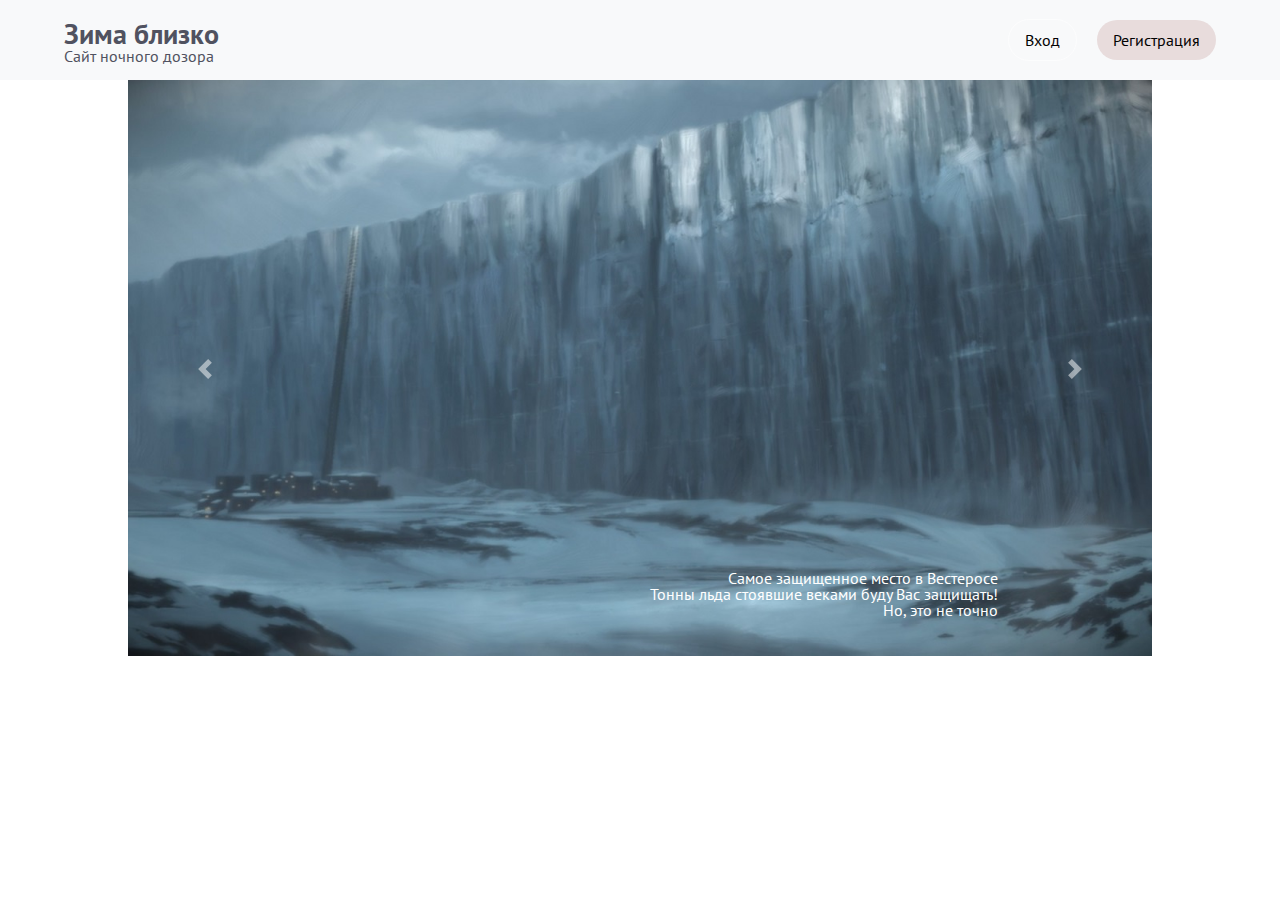
<file: login-signup-modal-window/index.html>
<!doctype html>
<html lang="en" class="no-js">
<head>
	<meta charset="UTF-8">
	<meta name="viewport" content="width=device-width, initial-scale=1">

	<link href='http://fonts.googleapis.com/css?family=PT+Sans:400,700' rel='stylesheet' type='text/css'>
	<link rel="stylesheet" href="https://maxcdn.bootstrapcdn.com/bootstrap/4.0.0/css/bootstrap.min.css" integrity="sha384-Gn5384xqQ1aoWXA+058RXPxPg6fy4IWvTNh0E263XmFcJlSAwiGgFAW/dAiS6JXm" crossorigin="anonymous">
	<link rel="stylesheet" href="css/reset.css"> <!-- CSS reset -->
	<link rel="stylesheet" href="css/style.css"> <!-- Gem style -->
	<script src="https://code.jquery.com/jquery-3.2.1.slim.min.js" integrity="sha384-KJ3o2DKtIkvYIK3UENzmM7KCkRr/rE9/Qpg6aAZGJwFDMVNA/GpGFF93hXpG5KkN" crossorigin="anonymous"></script>
	<script src="https://cdnjs.cloudflare.com/ajax/libs/popper.js/1.12.9/umd/popper.min.js" integrity="sha384-ApNbgh9B+Y1QKtv3Rn7W3mgPxhU9K/ScQsAP7hUibX39j7fakFPskvXusvfa0b4Q" crossorigin="anonymous"></script>
	<script src="https://maxcdn.bootstrapcdn.com/bootstrap/4.0.0/js/bootstrap.min.js" integrity="sha384-JZR6Spejh4U02d8jOt6vLEHfe/JQGiRRSQQxSfFWpi1MquVdAyjUar5+76PVCmYl" crossorigin="anonymous"></script>
	<script src="js/modernizr.js"></script> <!-- Modernizr -->
  	
	<title>Modal and register</title>
	<script src="js/main.js"></script>
</head>
<body>
	<header class="bg-light" role="banner">
		<div id="cd-logo"><a class="headerText">Зима близко</a>
		<div> Сайт ночного дозора</div>
		</div>


		<nav class="main-nav">
			<ul>
				<li><a class="cd-signin" href="#0">Вход</a></li>
				<li><a class="cd-signup" href="#0">Регистрация</a></li>
			</ul>
		</nav>
	</header>


	<div class="cd-user-modal">
		<div class="cd-user-modal-container">
			<ul class="cd-switcher">
				<li><a href="#0">Вход</a></li>
				<li><a href="#0">Регистрация</a></li>
			</ul>

			<div id="cd-login"> <!-- форма входа -->
				<form class="cd-form">
					<p class="fieldset">
						<label class="image-replace cd-email" for="signin-email">E-mail</label>
						<input class="full-width has-padding has-border" id="signin-email" type="email" placeholder="E-mail">
						<span class="cd-error-message">Здесь сообщение об ошибке!</span>
					</p>

					<p class="fieldset">
						<label class="image-replace cd-password" for="signin-password">Пароль</label>
						<input class="full-width has-padding has-border" id="signin-password" type="text"  placeholder="Пароль">
						<a href="#0" class="hide-password">Скрыть</a>
						<span class="cd-error-message">Здесь сообщение об ошибке!</span>
					</p>

					<p class="fieldset">
						<input type="checkbox" id="remember-me" checked>
						<label for="remember-me">Запомнить меня</label>
					</p>

					<p class="fieldset">
						<input class="full-width" type="submit" value="Войти">
					</p>
				</form>
				
				<p class="cd-form-bottom-message"><a href="#0">Не знаете свой пароль? Джон, это ты?</a></p>
				<!-- <a href="#0" class="cd-close-form">Close</a> -->
			</div> <!-- cd-login -->

			<div id="cd-signup"> <!-- форма регистрации -->
				<form class="cd-form">
					<p class="fieldset">
						<label class="image-replace cd-username" for="signup-username">Имя пользователя</label>
						<input class="full-width has-padding has-border" id="signup-username" type="text" placeholder="Имя нового дозорного!">
						<span class="cd-error-message">Здесь сообщение об ошибке!</span>
					</p>

					<p class="fieldset">
						<label class="image-replace cd-email" for="signup-email">E-mail</label>
						<input class="full-width has-padding has-border" id="signup-email" type="email" placeholder="E-mail">
						<span class="cd-error-message">Здесь сообщение об ошибке!</span>
					</p>

					<p class="fieldset">
						<label class="image-replace cd-password" for="signup-password">Пароль</label>
						<input class="full-width has-padding has-border" id="signup-password" type="text"  placeholder="Пароль">
						<a href="#0" class="hide-password">Скрыть</a>
						<span class="cd-error-message">Здесь сообщение об ошибке!</span>
					</p>

					<p class="fieldset">
						<input type="checkbox" id="accept-terms">
						<label for="accept-terms">Я согласен с <a href="#0">Условиями</a></label>
					</p>

					<p class="fieldset">
						<input class="full-width has-padding" type="submit" value="Стать дозорным!">
					</p>
				</form>

				<!-- <a href="#0" class="cd-close-form">Close</a> -->
			</div> <!-- cd-signup -->

			<div id="cd-reset-password"> <!-- форма восстановления пароля -->
				<p class="cd-form-message">Забыли пароль? Пожалуйста, введите адрес своей электронной почты. Вы получите ссылку, чтобы создать новый пароль.</p>

				<form class="cd-form">
					<p class="fieldset">
						<label class="image-replace cd-email" for="reset-email">E-mail</label>
						<input class="full-width has-padding has-border" id="reset-email" type="email" placeholder="E-mail">
						<span class="cd-error-message">Здесь сообщение об ошибке!</span>
					</p>

					<p class="fieldset">
						<input class="full-width has-padding" type="submit" value="Восстановить пароль">
					</p>
				</form>

				<p class="cd-form-bottom-message"><a href="#0">Вернуться к входу</a></p>
			</div> <!-- cd-reset-password -->
			<a href="#0" class="cd-close-form">Закрыть</a>
		</div> <!-- cd-user-modal-container -->
	</div> <!-- cd-user-modal -->

	<div id="carouselExampleIndicators" class="carousel slide" data-ride="carousel">
		<div class="carousel-inner">
			<div class="carousel-item active">
				<img class=" w-100" src="img/1.jpg" alt="First slide">
				<div class="carousel-caption d-none d-md-block">
					<h2 class="text-right h3classred">Самое защищенное место в Вестеросе</h2>
					<p class="text-right slide1text p-0 m-0">Тонны льда стоявшие веками буду Вас защищать!</p>
					<p class="text-right slide1text p-0"> Но, это не точно</p>
				</div>
			</div>
			<div class="carousel-item positionslid">
				<img class=" w-100" src="img/1-1.jpg" alt="Second slide">
				<div class="carousel-caption d-none d-md-block positionblock">
					<h2 class="secondslide text-left">Верные и смелые друзья</h2>
					<p class="p-0 m-0 text-left textslide2">Только тут вы найдете настоящих друзей</p>
					<p class="p-0 m-0 text-left textslide2">Которые будут знать о вас всю правду</p>
				</div>
			</div>
			<div class="carousel-item">
				<img class=" w-100" src="img/3.jpg" alt="Third slide">
				<div class="carousel-caption d-none d-md-block blokparis">
					<h2 class="fromParis text-danger mb-5">Приятные сердцу вечерние собрания</h2>
				</div>
			</div>
		</div>
		<a class="carousel-control-prev" href="#carouselExampleIndicators" role="button" data-slide="prev">
			<span class="carousel-control-prev-icon" aria-hidden="true"></span>
			<span class="sr-only">Previous</span>
		</a>
		<a class="carousel-control-next" href="#carouselExampleIndicators" role="button" data-slide="next">
			<span class="carousel-control-next-icon" aria-hidden="true"></span>
			<span class="sr-only">Next</span>
		</a>
	</div>

<script src="http://ajax.googleapis.com/ajax/libs/jquery/1.11.0/jquery.min.js"></script>
<script src="js/main.js"></script> <!-- Gem jQuery -->
</body>
</html>
</file>
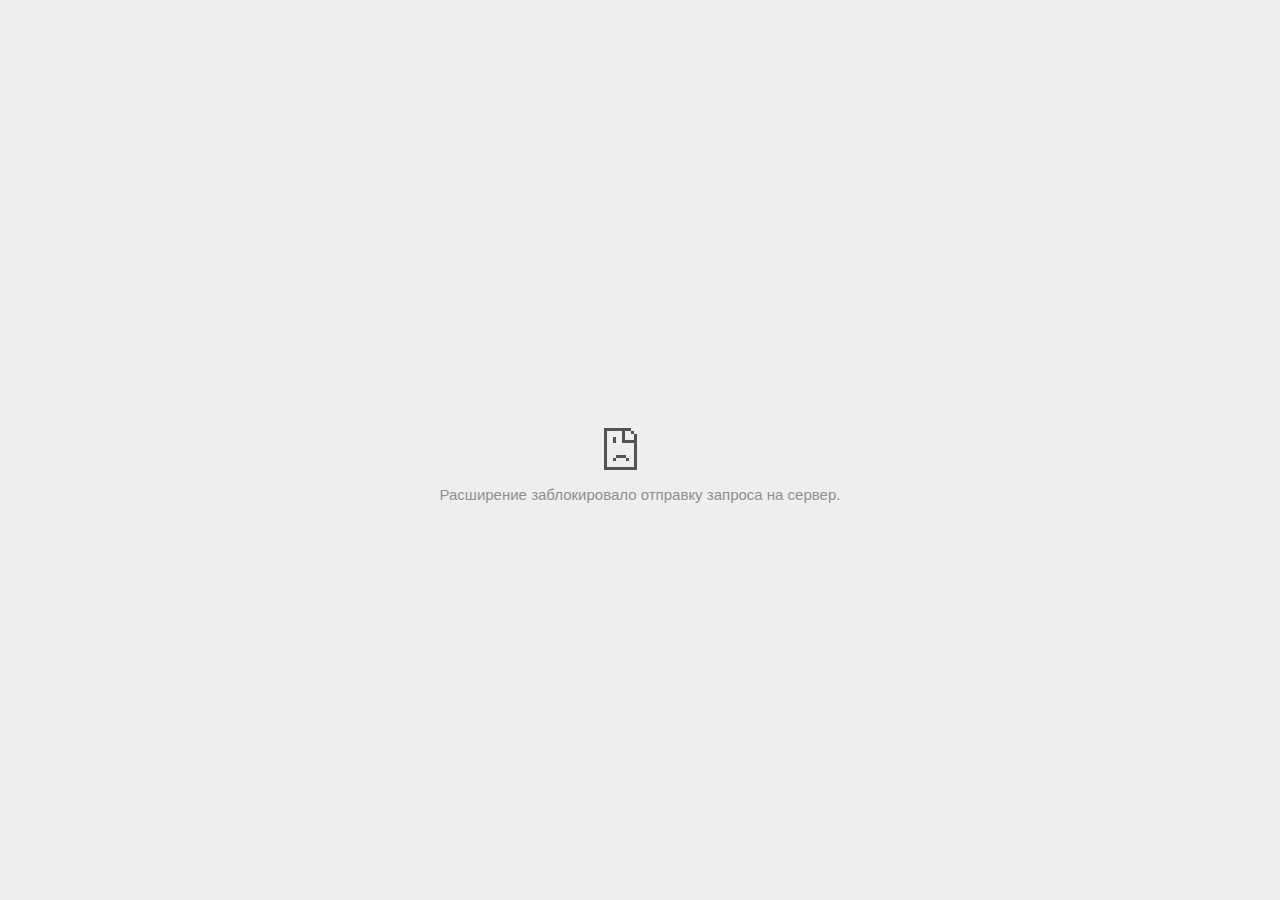
<file: login-signup-modal-window/img/Ночной дозор _ Игра Престолов Вики _ FANDOM powered by Wikia_files/usermatch.html>
<!DOCTYPE html>
<!-- saved from url=(0029)chrome-error://chromewebdata/ -->
<html dir="ltr" lang="ru" subframe="" i18n-processed=""><head><meta http-equiv="Content-Type" content="text/html; charset=UTF-8">
  
  <meta name="viewport" content="width=device-width, initial-scale=1.0,
                                 maximum-scale=1.0, user-scalable=no">
  <title>ssum-sec.casalemedia.com</title>
  <style>/* Copyright 2017 The Chromium Authors. All rights reserved.
 * Use of this source code is governed by a BSD-style license that can be
 * found in the LICENSE file. */

a {
  color: rgb(88, 88, 88);
}

body {
  background-color: rgb(247, 247, 247);
  color: rgb(100, 100, 100);
}

#details-button {
  background: inherit;
  border: 0;
  float: none;
  margin: 0;
  padding: 10px 0;
  text-transform: uppercase;
}

.hidden {
  display: none;
}

html {
  -webkit-text-size-adjust: 100%;
  font-size: 125%;
}

.icon {
  background-repeat: no-repeat;
  background-size: 100%;
}</style>
  <style>/* Copyright 2014 The Chromium Authors. All rights reserved.
   Use of this source code is governed by a BSD-style license that can be
   found in the LICENSE file. */

button {
  border: 0;
  border-radius: 2px;
  box-sizing: border-box;
  color: #fff;
  cursor: pointer;
  float: right;
  font-size: .875em;
  margin: 0;
  padding: 10px 24px;
  transition: box-shadow 200ms cubic-bezier(0.4, 0, 0.2, 1);
  user-select: none;
}

[dir='rtl'] button {
  float: left;
}

.bad-clock button,
.captive-portal button,
.main-frame-blocked button,
.neterror button,
.offline button,
.ssl button {
  background: rgb(66, 133, 244);
}

button:active {
  background: rgb(50, 102, 213);
  outline: 0;
}

button:hover {
  box-shadow: 0 1px 3px rgba(0, 0, 0, .50);
}

#debugging {
  display: inline;
  overflow: auto;
}

.debugging-content {
  line-height: 1em;
  margin-bottom: 0;
  margin-top: 1em;
}

.debugging-content-fixed-width {
  display: block;
  font-family: monospace;
  font-size: 1.2em;
  margin-top: 0.5em;
}

.debugging-title {
  font-weight: bold;
}

#details {
  color: #696969;
  margin: 0 0 50px;
}

#details p:not(:first-of-type) {
  margin-top: 20px;
}

#details-button:hover {
  box-shadow: inherit;
  text-decoration: underline;
}

.error-code {
  color: #646464;
  font-size: .86667em;
  text-transform: uppercase;
}

#error-debugging-info {
  font-size: 0.8em;
}

h1 {
  color: #333;
  font-size: 1.6em;
  font-weight: normal;
  line-height: 1.25em;
  margin-bottom: 16px;
}

h2 {
  font-size: 1.2em;
  font-weight: normal;
}

.icon {
  height: 72px;
  margin: 0 0 40px;
  width: 72px;
}

input[type=checkbox] {
  opacity: 0;
}

input[type=checkbox]:focus ~ .checkbox {
  outline: -webkit-focus-ring-color auto 5px;
}

.interstitial-wrapper {
  box-sizing: border-box;
  font-size: 1em;
  line-height: 1.6em;
  margin: 14vh auto 0;
  max-width: 600px;
  width: 100%;
}

#main-message > p {
  display: inline;
}

#extended-reporting-opt-in {
  font-size: .875em;
  margin-top: 39px;
}

#extended-reporting-opt-in label {
  position: relative;
  display: flex;
  align-items: flex-start;
}

.nav-wrapper {
  margin-top: 51px;
}

.nav-wrapper::after {
  clear: both;
  content: '';
  display: table;
  width: 100%;
}

.small-link {
  color: #696969;
  font-size: .875em;
}

.checkboxes {
  flex: 0 0 24px;
}

.checkbox {
  background: transparent;
  border: 1px solid white;
  border-radius: 2px;
  display: block;
  height: 14px;
  left: 0;
  position: absolute;
  right: 0;
  top: 3px;
  width: 14px;
}

.checkbox::before {
  background: transparent;
  border: 2px solid white;
  border-right-width: 0;
  border-top-width: 0;
  content: '';
  height: 4px;
  left: 2px;
  opacity: 0;
  position: absolute;
  top: 3px;
  transform: rotate(-45deg);
  width: 9px;
}

input[type=checkbox]:checked ~ .checkbox::before {
  opacity: 1;
}

@media (max-width: 700px) {
  .interstitial-wrapper {
    padding: 0 10%;
  }

  #error-debugging-info {
    overflow: auto;
  }
}

@media (max-height: 600px) {
  .error-code {
    margin-top: 10px;
  }
}

@media (max-width: 420px) {
  button,
  [dir='rtl'] button,
  .small-link {
    float: none;
    font-size: .825em;
    font-weight: 400;
    margin: 0;
    text-transform: uppercase;
    width: 100%;
  }

  #details {
    margin: 20px 0 20px 0;
  }

  #details p:not(:first-of-type) {
    margin-top: 10px;
  }

  #details-button {
    display: block;
    margin-top: 20px;
    text-align: center;
    width: 100%;
  }

  .interstitial-wrapper {
    padding: 0 5%;
  }

  #extended-reporting-opt-in {
    margin-top: 24px;
  }

  .nav-wrapper {
    margin-top: 30px;
  }
}

/**
 * Mobile specific styling.
 * Navigation buttons are anchored to the bottom of the screen.
 * Details message replaces the top content in its own scrollable area.
 */

@media (max-width: 420px) {
  #details-button {
    border: 0;
    margin: 28px 0 0;
  }

  .secondary-button {
    -webkit-margin-end: 0;
    margin-top: 16px;
  }
}

/* Fixed nav. */
@media (min-width: 240px) and (max-width: 420px) and
       (min-height: 401px),
       (min-width: 421px) and (min-height: 240px) and
       (max-height: 560px) {
  body .nav-wrapper {
    background: #f7f7f7;
    bottom: 0;
    box-shadow: 0 -22px 40px rgb(247, 247, 247);
    margin: 0;
    max-width: 736px;
    padding-left: 0px;
    padding-right: 48px;
    position: fixed;
    z-index: 2;
  }

  .interstitial-wrapper {
    max-width: 736px;
  }

  #details,
  #main-content {
    padding-bottom: 40px;
  }

  #details {
    padding-top: 5.5vh;
  }
}

@media (max-width: 420px) and (orientation: portrait),
       (max-height: 560px) {
  body {
    margin: 0 auto;
  }

  button,
  [dir='rtl'] button,
  button.small-link {
    font-family: Roboto-Regular,Helvetica;
    font-size: .933em;
    font-weight: 600;
    margin: 6px 0;
    text-transform: uppercase;
    transform: translatez(0);
  }

  .nav-wrapper {
    box-sizing: border-box;
    padding-bottom: 8px;
    width: 100%;
  }

  .error-code {
    margin-top: 0;
  }

  #details {
    box-sizing: border-box;
    height: auto;
    margin: 0;
    opacity: 1;
    transition: opacity 250ms cubic-bezier(0.4, 0, 0.2, 1);
  }

  #details.hidden,
  #main-content.hidden {
    display: block;
    height: 0;
    opacity: 0;
    overflow: hidden;
    padding-bottom: 0;
    transition: none;
  }

  #details-button {
    padding-bottom: 16px;
    padding-top: 16px;
  }

  h1 {
    font-size: 1.5em;
    margin-bottom: 8px;
  }

  .icon {
    margin-bottom: 5.69vh;
  }

  .interstitial-wrapper {
    box-sizing: border-box;
    margin: 7vh auto 12px;
    padding: 0 24px;
    position: relative;
  }

  .interstitial-wrapper p {
    font-size: .95em;
    line-height: 1.61em;
    margin-top: 8px;
  }

  #main-content {
    margin: 0;
    transition: opacity 100ms cubic-bezier(0.4, 0, 0.2, 1);
  }

  .small-link {
    border: 0;
  }

  .suggested-left > #control-buttons,
  .suggested-right > #control-buttons {
    float: none;
    margin: 0;
  }
}

@media (min-width: 421px) and (min-height: 500px) and (max-height: 560px) {
  .interstitial-wrapper {
    margin-top: 10vh;
  }
}

@media (min-height: 400px) and (orientation:portrait) {
  .interstitial-wrapper {
    margin-bottom: 145px;
  }
}

@media (min-height: 299px) {
  .nav-wrapper {
    padding-bottom: 16px;
  }
}

@media (min-height: 500px) and (max-height: 650px) and (max-width: 414px) and
       (orientation: portrait) {
  .interstitial-wrapper {
    margin-top: 7vh;
  }
}

@media (min-height: 650px) and (max-width: 414px) and (orientation: portrait) {
  .interstitial-wrapper {
    margin-top: 10vh;
  }
}

/* Small mobile screens. No fixed nav. */
@media (max-height: 400px) and (orientation: portrait),
       (max-height: 239px) and (orientation: landscape),
       (max-width: 419px) and (max-height: 399px) {
  .interstitial-wrapper {
    display: flex;
    flex-direction: column;
    margin-bottom: 0;
  }

  #details {
    flex: 1 1 auto;
    order: 0;
  }

  #main-content {
    flex: 1 1 auto;
    order: 0;
  }

  .nav-wrapper {
    flex: 0 1 auto;
    margin-top: 8px;
    order: 1;
    padding-left: 0;
    padding-right: 0;
    position: relative;
    width: 100%;
  }
}

@media (max-width: 239px) and (orientation: portrait) {
  .nav-wrapper {
    padding-left: 0;
    padding-right: 0;
  }
}
</style>
  <style>/* Copyright 2013 The Chromium Authors. All rights reserved.
 * Use of this source code is governed by a BSD-style license that can be
 * found in the LICENSE file. */

/* Don't use the main frame div when the error is in a subframe. */
html[subframe] #main-frame-error {
  display: none;
}

/* Don't use the subframe error div when the error is in a main frame. */
html:not([subframe]) #sub-frame-error {
  display: none;
}

#diagnose-button {
  -webkit-margin-start: 0;
  float: none;
  margin-bottom: 10px;
  margin-top: 20px;
}

h1 {
  margin-top: 0;
  word-wrap: break-word;
}

h1 span {
  font-weight: 500;
}

h2 {
  color: #666;
  font-size: 1.2em;
  font-weight: normal;
  margin: 10px 0;
}

a {
  color: rgb(17, 85, 204);
  text-decoration: none;
}

.icon {
  -webkit-user-select: none;
  display: inline-block;
}

.icon-generic {
  /**
   * Can't access chrome://theme/IDR_ERROR_NETWORK_GENERIC from an untrusted
   * renderer process, so embed the resource manually.
   */
  content: -webkit-image-set(
      url([data-uri]) 1x,
      url([data-uri]) 2x);
}

.icon-offline {
  content: -webkit-image-set(
      url([data-uri]) 1x,
      url([data-uri]) 2x);
  position: relative;
}

.icon-disabled {
  content: -webkit-image-set(
      url([data-uri]) 1x,
      url([data-uri]) 2x);
  width: 112px;
}

.error-code {
  display: block;
  font-size: .8em;
}

#content-top {
  margin: 20px;
}

#help-box-inner {
  background-color: #f9f9f9;
  border-top: 1px solid #EEE;
  color: #444;
  padding: 20px;
  text-align: start;
}

.hidden {
  display: none;
}

#suggestion {
  margin-top: 15px;
}

#suggestions-list p {
  -webkit-margin-after: 0;
}

#suggestions-list ul {
  margin-top: 0;
}

.single-suggestion {
  list-style-type: none;
  padding-left: 0;
}

#short-suggestion {
  margin-top: 5px;
}

#sub-frame-error-details {

  color: #8F8F8F;

  /* Not done on mobile for performance reasons. */
  text-shadow: 0 1px 0 rgba(255,255,255,0.3);

}

[jscontent=hostName],
[jscontent=failedUrl] {
  overflow-wrap: break-word;
}

#search-container {
  /* Prevents a space between controls. */
  display: flex;
  margin-top: 20px;
}

#search-box {
  border: 1px solid #cdcdcd;
  flex-grow: 1;
  font-size: 1em;
  height: 26px;
  margin-right: 0;
  padding: 1px 9px;
}

#search-box:focus {
  border: 1px solid rgb(93, 154, 255);
  outline: none;
}

#search-button {
  border: none;
  border-bottom-left-radius: 0;
  border-top-left-radius: 0;
  box-shadow: none;
  display: flex;
  height: 30px;
  margin: 0;
  padding: 0;
  width: 60px;
}

#search-image {
  content:
      -webkit-image-set(
          url([data-uri]) 1x,
          url([data-uri]) 2x);
  margin: auto;
}

.secondary-button {
  -webkit-margin-end: 16px;
  background: #d9d9d9;
  color: #696969;
}

.snackbar {
  background: #323232;
  border-radius: 2px;
  bottom: 24px;
  box-sizing: border-box;
  color: #fff;
  font-size: .87em;
  left: 24px;
  max-width: 568px;
  min-width: 288px;
  opacity: 0;
  padding: 16px 24px 12px;
  position: fixed;
  transform: translateY(90px);
  will-change: opacity, transform;
  z-index: 999;
}

.snackbar-show {
  -webkit-animation:
    show-snackbar .25s cubic-bezier(0.0, 0.0, 0.2, 1) forwards,
    hide-snackbar .25s cubic-bezier(0.4, 0.0, 1, 1) forwards 5s;
}

@-webkit-keyframes show-snackbar {
  100% {
    opacity: 1;
    transform: translateY(0);
  }
}

@-webkit-keyframes hide-snackbar {
  0% {
    opacity: 1;
    transform: translateY(0);
  }
  100% {
    opacity: 0;
    transform: translateY(90px);
  }
}

.suggestions {
  margin-top: 18px;
}

.suggestion-header {
  font-weight: bold;
  margin-bottom: 4px;
}

.suggestion-body {
  color: #777;
}

/* Increase line height at higher resolutions. */
@media (min-width: 641px) and (min-height: 641px) {
  #help-box-inner {
    line-height: 18px;
  }
}

/* Decrease padding at low sizes. */
@media (max-width: 640px), (max-height: 640px) {
  h1 {
    margin: 0 0 15px;
  }
  #content-top {
    margin: 15px;
  }
  #help-box-inner {
    padding: 20px;
  }
  .suggestions {
    margin-top: 10px;
  }
  .suggestion-header {
    margin-bottom: 0;
  }
}

/* Don't allow overflow when in a subframe. */
html[subframe] body {
  overflow: hidden;
}

#sub-frame-error {
  -webkit-align-items: center;
  background-color: #DDD;
  display: -webkit-flex;
  -webkit-flex-flow: column;
  height: 100%;
  -webkit-justify-content: center;
  left: 0;
  position: absolute;
  text-align: center;
  top: 0;
  transition: background-color .2s ease-in-out;
  width: 100%;
}

#sub-frame-error:hover {
  background-color: #EEE;
}

#sub-frame-error .icon-generic {
  margin: 0 0 16px;
}

#sub-frame-error-details {
  margin: 0 10px;
  text-align: center;
  visibility: hidden;
}

/* Show details only when hovering. */
#sub-frame-error:hover #sub-frame-error-details {
  visibility: visible;
}

/* If the iframe is too small, always hide the error code. */
/* TODO(mmenke): See if overflow: no-display works better, once supported. */
@media (max-width: 200px), (max-height: 95px) {
  #sub-frame-error-details {
    display: none;
  }
}

/* Adjust icon for small embedded frames in apps. */
@media (max-height: 100px) {
  #sub-frame-error .icon-generic {
    height: auto;
    margin: 0;
    padding-top: 0;
    width: 25px;
  }
}

/* details-button is special; it's a <button> element that looks like a link. */
#details-button {
  box-shadow: none;
  min-width: 0;
}

/* Styles for platform dependent separation of controls and details button. */
.suggested-left > #control-buttons,
.suggested-left #stale-load-button,
.suggested-right > #details-button {
  float: left;
}

.suggested-right > #control-buttons,
.suggested-right #stale-load-button,
.suggested-left > #details-button {
  float: right;
}

.suggested-left .secondary-button {
  -webkit-margin-end: 0px;
  -webkit-margin-start: 16px;
}

#details-button.singular {
  float: none;
}

/* download-button shows both icon and text. */
#download-button {
  box-shadow: none;
  position: relative;
}

#download-button:before {
  -webkit-margin-end: 4px;
  background: -webkit-image-set(
      url([data-uri]) 1x,
      url([data-uri]) 2x)
    no-repeat;
  content: '';
  display: inline-block;
  width: 24px;
  height: 24px;
  vertical-align: middle;
}

#download-button:disabled {
  background: rgb(180, 206, 249);
  color: rgb(255, 255, 255);
}

#buttons::after {
  clear: both;
  content: '';
  display: block;
  width: 100%;
}

/* Offline page */
.offline {
  transition: -webkit-filter 1.5s cubic-bezier(0.65, 0.05, 0.36, 1),
              background-color 1.5s cubic-bezier(0.65, 0.05, 0.36, 1);
  will-change: -webkit-filter, background-color;
}

.offline #main-message > p {
  display: none;
}

.offline.inverted {
  -webkit-filter: invert(100%);
  background-color: #000;
}

.offline .interstitial-wrapper {
  color: #2b2b2b;
  font-size: 1em;
  line-height: 1.55;
  margin: 0 auto;
  max-width: 600px;
  padding-top: 100px;
  width: 100%;
}

.offline .runner-container {
  direction: ltr;
  height: 150px;
  max-width: 600px;
  overflow: hidden;
  position: absolute;
  top: 35px;
  width: 44px;
}

.offline .runner-canvas {
  height: 150px;
  max-width: 600px;
  opacity: 1;
  overflow: hidden;
  position: absolute;
  top: 0;
  z-index: 2;
}

.offline .controller {
  background: rgba(247,247,247, .1);
  height: 100vh;
  left: 0;
  position: absolute;
  top: 0;
  width: 100vw;
  z-index: 1;
}

#offline-resources {
  display: none;
}

@media (max-width: 420px) {
  .suggested-left > #control-buttons,
  .suggested-right > #control-buttons {
    float: none;
  }

  .snackbar {
    left: 0;
    bottom: 0;
    width: 100%;
    border-radius: 0;
  }
}

@media (max-height: 350px) {
  h1 {
    margin: 0 0 15px;
  }

  .icon-offline {
    margin: 0 0 10px;
  }

  .interstitial-wrapper {
    margin-top: 5%;
  }

  .nav-wrapper {
    margin-top: 30px;
  }
}

@media (min-width: 420px) and (max-width: 736px) and
       (min-height: 240px) and (max-height: 420px) and
       (orientation:landscape) {
  .interstitial-wrapper {
    margin-bottom: 100px;
  }
}

@media (min-height: 240px) and (orientation: landscape) {
  .offline .interstitial-wrapper {
    margin-bottom: 90px;
  }

  .icon-offline {
    margin-bottom: 20px;
  }
}

@media (max-height: 320px) and (orientation: landscape) {
  .icon-offline {
    margin-bottom: 0;
  }

  .offline .runner-container {
    top: 10px;
  }
}

@media (max-width: 240px) {
  button {
    padding-left: 12px;
    padding-right: 12px;
  }

  .interstitial-wrapper {
    overflow: inherit;
    padding: 0 8px;
  }
}

@media (max-width: 120px) {
  button {
    width: auto;
  }
}

.arcade-mode,
.arcade-mode .runner-container,
.arcade-mode .runner-canvas {
  image-rendering: pixelated;
  max-width: 100%;
  overflow: hidden;
}

.arcade-mode #buttons,
.arcade-mode #main-content {
  opacity: 0;
  overflow: hidden;
}

.arcade-mode .interstitial-wrapper {
  height: 100vh;
  max-width: 100%;
  overflow: hidden;
}

.arcade-mode .runner-container {
  left: 0;
  margin: auto;
  right: 0;
  transform-origin: top center;
  transition: transform 250ms cubic-bezier(0.4, 0.0, 1, 1) .4s;
  z-index: 2;
}
</style>
  <script>// Copyright 2017 The Chromium Authors. All rights reserved.
// Use of this source code is governed by a BSD-style license that can be
// found in the LICENSE file.

// This is the shared code for security interstitials. It is used for both SSL
// interstitials and Safe Browsing interstitials.

// Should match security_interstitials::SecurityInterstitialCommands
/** @enum| {string} */
var SecurityInterstitialCommandId = {
  CMD_DONT_PROCEED: 0,
  CMD_PROCEED: 1,
  // Ways for user to get more information
  CMD_SHOW_MORE_SECTION: 2,
  CMD_OPEN_HELP_CENTER: 3,
  CMD_OPEN_DIAGNOSTIC: 4,
  // Primary button actions
  CMD_RELOAD: 5,
  CMD_OPEN_DATE_SETTINGS: 6,
  CMD_OPEN_LOGIN: 7,
  // Safe Browsing Extended Reporting
  CMD_DO_REPORT: 8,
  CMD_DONT_REPORT: 9,
  CMD_OPEN_REPORTING_PRIVACY: 10,
  CMD_OPEN_WHITEPAPER: 11,
  // Report a phishing error.
  CMD_REPORT_PHISHING_ERROR: 12
};

var HIDDEN_CLASS = 'hidden';

/**
 * A convenience method for sending commands to the parent page.
 * @param {string} cmd  The command to send.
 */
function sendCommand(cmd) {
// 
  window.domAutomationController.send(cmd);
// 
// 
}

/**
 * Call this to stop clicks on <a href="#"> links from scrolling to the top of
 * the page (and possibly showing a # in the link).
 */
function preventDefaultOnPoundLinkClicks() {
  document.addEventListener('click', function(e) {
    var anchor = findAncestor(/** @type {Node} */ (e.target), function(el) {
      return el.tagName == 'A';
    });
    // Use getAttribute() to prevent URL normalization.
    if (anchor && anchor.getAttribute('href') == '#')
      e.preventDefault();
  });
}
</script>
  <script>// Copyright 2015 The Chromium Authors. All rights reserved.
// Use of this source code is governed by a BSD-style license that can be
// found in the LICENSE file.

var mobileNav = false;

/**
 * For small screen mobile the navigation buttons are moved
 * below the advanced text.
 */
function onResize() {
  var helpOuterBox = document.querySelector('#details');
  var mainContent = document.querySelector('#main-content');
  var mediaQuery = '(min-width: 240px) and (max-width: 420px) and ' +
      '(min-height: 401px), ' +
      '(max-height: 560px) and (min-height: 240px) and ' +
      '(min-width: 421px)';

  var detailsHidden = helpOuterBox.classList.contains(HIDDEN_CLASS);
  var runnerContainer = document.querySelector('.runner-container');

  // Check for change in nav status.
  if (mobileNav != window.matchMedia(mediaQuery).matches) {
    mobileNav = !mobileNav;

    // Handle showing the top content / details sections according to state.
    if (mobileNav) {
      mainContent.classList.toggle(HIDDEN_CLASS, !detailsHidden);
      helpOuterBox.classList.toggle(HIDDEN_CLASS, detailsHidden);
      if (runnerContainer) {
        runnerContainer.classList.toggle(HIDDEN_CLASS, !detailsHidden);
      }
    } else if (!detailsHidden) {
      // Non mobile nav with visible details.
      mainContent.classList.remove(HIDDEN_CLASS);
      helpOuterBox.classList.remove(HIDDEN_CLASS);
      if (runnerContainer) {
        runnerContainer.classList.remove(HIDDEN_CLASS);
      }
    }
  }
}

function setupMobileNav() {
  window.addEventListener('resize', onResize);
  onResize();
}

document.addEventListener('DOMContentLoaded', setupMobileNav);
</script>
  <script>// Copyright 2013 The Chromium Authors. All rights reserved.
// Use of this source code is governed by a BSD-style license that can be
// found in the LICENSE file.

function toggleHelpBox() {
  var helpBoxOuter = document.getElementById('details');
  helpBoxOuter.classList.toggle(HIDDEN_CLASS);
  var detailsButton = document.getElementById('details-button');
  if (helpBoxOuter.classList.contains(HIDDEN_CLASS))
    detailsButton.innerText = detailsButton.detailsText;
  else
    detailsButton.innerText = detailsButton.hideDetailsText;

  // Details appears over the main content on small screens.
  if (mobileNav) {
    document.getElementById('main-content').classList.toggle(HIDDEN_CLASS);
    var runnerContainer = document.querySelector('.runner-container');
    if (runnerContainer) {
      runnerContainer.classList.toggle(HIDDEN_CLASS);
    }
  }
}

function diagnoseErrors() {
// 
    if (window.errorPageController)
      errorPageController.diagnoseErrorsButtonClick();
// 
// 
}

// Subframes use a different layout but the same html file.  This is to make it
// easier to support platforms that load the error page via different
// mechanisms (Currently just iOS).
if (window.top.location != window.location)
  document.documentElement.setAttribute('subframe', '');

// Re-renders the error page using |strings| as the dictionary of values.
// Used by NetErrorTabHelper to update DNS error pages with probe results.
function updateForDnsProbe(strings) {
  var context = new JsEvalContext(strings);
  jstProcess(context, document.getElementById('t'));
}

// Given the classList property of an element, adds an icon class to the list
// and removes the previously-
function updateIconClass(classList, newClass) {
  var oldClass;

  if (classList.hasOwnProperty('last_icon_class')) {
    oldClass = classList['last_icon_class'];
    if (oldClass == newClass)
      return;
  }

  classList.add(newClass);
  if (oldClass !== undefined)
    classList.remove(oldClass);

  classList['last_icon_class'] = newClass;

  if (newClass == 'icon-offline') {
    document.body.classList.add('offline');
    new Runner('.interstitial-wrapper');
  } else {
    document.body.classList.add('neterror');
  }
}

// Does a search using |baseSearchUrl| and the text in the search box.
function search(baseSearchUrl) {
  var searchTextNode = document.getElementById('search-box');
  document.location = baseSearchUrl + searchTextNode.value;
  return false;
}

// Use to track clicks on elements generated by the navigation correction
// service.  If |trackingId| is negative, the element does not come from the
// correction service.
function trackClick(trackingId) {
  // This can't be done with XHRs because XHRs are cancelled on navigation
  // start, and because these are cross-site requests.
  if (trackingId >= 0 && errorPageController)
    errorPageController.trackClick(trackingId);
}

// Called when an <a> tag generated by the navigation correction service is
// clicked.  Separate function from trackClick so the resources don't have to
// be updated if new data is added to jstdata.
function linkClicked(jstdata) {
  trackClick(jstdata.trackingId);
}

// Implements button clicks.  This function is needed during the transition
// between implementing these in trunk chromium and implementing them in
// iOS.
function reloadButtonClick(url) {
  if (window.errorPageController) {
    errorPageController.reloadButtonClick();
  } else {
    location = url;
  }
}

function showSavedCopyButtonClick() {
  if (window.errorPageController) {
    errorPageController.showSavedCopyButtonClick();
  }
}

function downloadButtonClick() {
  if (window.errorPageController) {
    errorPageController.downloadButtonClick();
    var downloadButton = document.getElementById('download-button');
    downloadButton.disabled = true;
    downloadButton.textContent = downloadButton.disabledText;
  }
}

function detailsButtonClick() {
  if (window.errorPageController)
    errorPageController.detailsButtonClick();
}

/**
 * Replace the reload button with the Google cached copy suggestion.
 */
function setUpCachedButton(buttonStrings) {
  var reloadButton = document.getElementById('reload-button');

  reloadButton.textContent = buttonStrings.msg;
  var url = buttonStrings.cacheUrl;
  var trackingId = buttonStrings.trackingId;
  reloadButton.onclick = function(e) {
    e.preventDefault();
    trackClick(trackingId);
    if (window.errorPageController) {
      errorPageController.trackCachedCopyButtonClick();
    }
    location = url;
  };
  reloadButton.style.display = '';
  document.getElementById('control-buttons').hidden = false;
}

var primaryControlOnLeft = true;
// 

function onDocumentLoad() {
  var controlButtonDiv = document.getElementById('control-buttons');
  var reloadButton = document.getElementById('reload-button');
  var detailsButton = document.getElementById('details-button');
  var showSavedCopyButton = document.getElementById('show-saved-copy-button');
  var downloadButton = document.getElementById('download-button');

  var reloadButtonVisible = loadTimeData.valueExists('reloadButton') &&
      loadTimeData.getValue('reloadButton').msg;
  var showSavedCopyButtonVisible =
      loadTimeData.valueExists('showSavedCopyButton') &&
      loadTimeData.getValue('showSavedCopyButton').msg;
  var downloadButtonVisible =
      loadTimeData.valueExists('downloadButton') &&
      loadTimeData.getValue('downloadButton').msg;

  var primaryButton, secondaryButton;
  if (showSavedCopyButton.primary) {
    primaryButton = showSavedCopyButton;
    secondaryButton = reloadButton;
  } else {
    primaryButton = reloadButton;
    secondaryButton = showSavedCopyButton;
  }

  // Sets up the proper button layout for the current platform.
  if (primaryControlOnLeft) {
    buttons.classList.add('suggested-left');
    controlButtonDiv.insertBefore(secondaryButton, primaryButton);
  } else {
    buttons.classList.add('suggested-right');
    controlButtonDiv.insertBefore(primaryButton, secondaryButton);
  }

  // Check for Google cached copy suggestion.
  if (loadTimeData.valueExists('cacheButton')) {
    setUpCachedButton(loadTimeData.getValue('cacheButton'));
  }

  if (reloadButton.style.display == 'none' &&
      showSavedCopyButton.style.display == 'none' &&
      downloadButton.style.display == 'none') {
    detailsButton.classList.add('singular');
  }

  // Show control buttons.
  if (reloadButtonVisible || showSavedCopyButtonVisible ||
      downloadButtonVisible) {
    controlButtonDiv.hidden = false;

    // Set the secondary button state in the cases of two call to actions.
    if ((reloadButtonVisible || downloadButtonVisible) &&
        showSavedCopyButtonVisible) {
      secondaryButton.classList.add('secondary-button');
    }
  }
}

document.addEventListener('DOMContentLoaded', onDocumentLoad);
</script>
  <script>// Copyright (c) 2014 The Chromium Authors. All rights reserved.
// Use of this source code is governed by a BSD-style license that can be
// found in the LICENSE file.
(function() {
'use strict';
/**
 * T-Rex runner.
 * @param {string} outerContainerId Outer containing element id.
 * @param {Object} opt_config
 * @constructor
 * @export
 */
function Runner(outerContainerId, opt_config) {
  // Singleton
  if (Runner.instance_) {
    return Runner.instance_;
  }
  Runner.instance_ = this;

  this.outerContainerEl = document.querySelector(outerContainerId);
  this.containerEl = null;
  this.snackbarEl = null;

  this.config = opt_config || Runner.config;
  // Logical dimensions of the container.
  this.dimensions = Runner.defaultDimensions;

  this.canvas = null;
  this.canvasCtx = null;

  this.tRex = null;

  this.distanceMeter = null;
  this.distanceRan = 0;

  this.highestScore = 0;

  this.time = 0;
  this.runningTime = 0;
  this.msPerFrame = 1000 / FPS;
  this.currentSpeed = this.config.SPEED;

  this.obstacles = [];

  this.activated = false; // Whether the easter egg has been activated.
  this.playing = false; // Whether the game is currently in play state.
  this.crashed = false;
  this.paused = false;
  this.inverted = false;
  this.invertTimer = 0;
  this.resizeTimerId_ = null;

  this.playCount = 0;

  // Sound FX.
  this.audioBuffer = null;
  this.soundFx = {};

  // Global web audio context for playing sounds.
  this.audioContext = null;

  // Images.
  this.images = {};
  this.imagesLoaded = 0;

  if (this.isDisabled()) {
    this.setupDisabledRunner();
  } else {
    this.loadImages();
  }
}
window['Runner'] = Runner;


/**
 * Default game width.
 * @const
 */
var DEFAULT_WIDTH = 600;

/**
 * Frames per second.
 * @const
 */
var FPS = 60;

/** @const */
var IS_HIDPI = window.devicePixelRatio > 1;

/** @const */
var IS_IOS = /iPad|iPhone|iPod/.test(window.navigator.platform);

/** @const */
var IS_MOBILE = /Android/.test(window.navigator.userAgent) || IS_IOS;

/** @const */
var IS_TOUCH_ENABLED = 'ontouchstart' in window;

/** @const */
var ARCADE_MODE_URL = 'chrome://dino/';

/**
 * Default game configuration.
 * @enum {number}
 */
Runner.config = {
  ACCELERATION: 0.001,
  BG_CLOUD_SPEED: 0.2,
  BOTTOM_PAD: 10,
  CLEAR_TIME: 3000,
  CLOUD_FREQUENCY: 0.5,
  GAMEOVER_CLEAR_TIME: 750,
  GAP_COEFFICIENT: 0.6,
  GRAVITY: 0.6,
  INITIAL_JUMP_VELOCITY: 12,
  INVERT_FADE_DURATION: 12000,
  INVERT_DISTANCE: 700,
  MAX_BLINK_COUNT: 3,
  MAX_CLOUDS: 6,
  MAX_OBSTACLE_LENGTH: 3,
  MAX_OBSTACLE_DUPLICATION: 2,
  MAX_SPEED: 13,
  MIN_JUMP_HEIGHT: 35,
  MOBILE_SPEED_COEFFICIENT: 1.2,
  RESOURCE_TEMPLATE_ID: 'audio-resources',
  SPEED: 6,
  SPEED_DROP_COEFFICIENT: 3,
  ARCADE_MODE_INITIAL_TOP_POSITION: 35,
  ARCADE_MODE_TOP_POSITION_PERCENT: 0.1
};


/**
 * Default dimensions.
 * @enum {string}
 */
Runner.defaultDimensions = {
  WIDTH: DEFAULT_WIDTH,
  HEIGHT: 150
};


/**
 * CSS class names.
 * @enum {string}
 */
Runner.classes = {
  ARCADE_MODE: 'arcade-mode',
  CANVAS: 'runner-canvas',
  CONTAINER: 'runner-container',
  CRASHED: 'crashed',
  ICON: 'icon-offline',
  INVERTED: 'inverted',
  SNACKBAR: 'snackbar',
  SNACKBAR_SHOW: 'snackbar-show',
  TOUCH_CONTROLLER: 'controller'
};


/**
 * Sprite definition layout of the spritesheet.
 * @enum {Object}
 */
Runner.spriteDefinition = {
  LDPI: {
    CACTUS_LARGE: {x: 332, y: 2},
    CACTUS_SMALL: {x: 228, y: 2},
    CLOUD: {x: 86, y: 2},
    HORIZON: {x: 2, y: 54},
    MOON: {x: 484, y: 2},
    PTERODACTYL: {x: 134, y: 2},
    RESTART: {x: 2, y: 2},
    TEXT_SPRITE: {x: 655, y: 2},
    TREX: {x: 848, y: 2},
    STAR: {x: 645, y: 2}
  },
  HDPI: {
    CACTUS_LARGE: {x: 652, y: 2},
    CACTUS_SMALL: {x: 446, y: 2},
    CLOUD: {x: 166, y: 2},
    HORIZON: {x: 2, y: 104},
    MOON: {x: 954, y: 2},
    PTERODACTYL: {x: 260, y: 2},
    RESTART: {x: 2, y: 2},
    TEXT_SPRITE: {x: 1294, y: 2},
    TREX: {x: 1678, y: 2},
    STAR: {x: 1276, y: 2}
  }
};


/**
 * Sound FX. Reference to the ID of the audio tag on interstitial page.
 * @enum {string}
 */
Runner.sounds = {
  BUTTON_PRESS: 'offline-sound-press',
  HIT: 'offline-sound-hit',
  SCORE: 'offline-sound-reached'
};


/**
 * Key code mapping.
 * @enum {Object}
 */
Runner.keycodes = {
  JUMP: {'38': 1, '32': 1},  // Up, spacebar
  DUCK: {'40': 1},  // Down
  RESTART: {'13': 1}  // Enter
};


/**
 * Runner event names.
 * @enum {string}
 */
Runner.events = {
  ANIM_END: 'webkitAnimationEnd',
  CLICK: 'click',
  KEYDOWN: 'keydown',
  KEYUP: 'keyup',
  MOUSEDOWN: 'mousedown',
  MOUSEUP: 'mouseup',
  RESIZE: 'resize',
  TOUCHEND: 'touchend',
  TOUCHSTART: 'touchstart',
  VISIBILITY: 'visibilitychange',
  BLUR: 'blur',
  FOCUS: 'focus',
  LOAD: 'load'
};

Runner.prototype = {
  /**
   * Whether the easter egg has been disabled. CrOS enterprise enrolled devices.
   * @return {boolean}
   */
  isDisabled: function() {
    return loadTimeData && loadTimeData.valueExists('disabledEasterEgg');
  },

  /**
   * For disabled instances, set up a snackbar with the disabled message.
   */
  setupDisabledRunner: function() {
    this.containerEl = document.createElement('div');
    this.containerEl.className = Runner.classes.SNACKBAR;
    this.containerEl.textContent = loadTimeData.getValue('disabledEasterEgg');
    this.outerContainerEl.appendChild(this.containerEl);

    // Show notification when the activation key is pressed.
    document.addEventListener(Runner.events.KEYDOWN, function(e) {
      if (Runner.keycodes.JUMP[e.keyCode]) {
        this.containerEl.classList.add(Runner.classes.SNACKBAR_SHOW);
        document.querySelector('.icon').classList.add('icon-disabled');
      }
    }.bind(this));
  },

  /**
   * Setting individual settings for debugging.
   * @param {string} setting
   * @param {*} value
   */
  updateConfigSetting: function(setting, value) {
    if (setting in this.config && value != undefined) {
      this.config[setting] = value;

      switch (setting) {
        case 'GRAVITY':
        case 'MIN_JUMP_HEIGHT':
        case 'SPEED_DROP_COEFFICIENT':
          this.tRex.config[setting] = value;
          break;
        case 'INITIAL_JUMP_VELOCITY':
          this.tRex.setJumpVelocity(value);
          break;
        case 'SPEED':
          this.setSpeed(value);
          break;
      }
    }
  },

  /**
   * Cache the appropriate image sprite from the page and get the sprite sheet
   * definition.
   */
  loadImages: function() {
    if (IS_HIDPI) {
      Runner.imageSprite = document.getElementById('offline-resources-2x');
      this.spriteDef = Runner.spriteDefinition.HDPI;
    } else {
      Runner.imageSprite = document.getElementById('offline-resources-1x');
      this.spriteDef = Runner.spriteDefinition.LDPI;
    }

    if (Runner.imageSprite.complete) {
      this.init();
    } else {
      // If the images are not yet loaded, add a listener.
      Runner.imageSprite.addEventListener(Runner.events.LOAD,
          this.init.bind(this));
    }
  },

  /**
   * Load and decode base 64 encoded sounds.
   */
  loadSounds: function() {
    if (!IS_IOS) {
      this.audioContext = new AudioContext();

      var resourceTemplate =
          document.getElementById(this.config.RESOURCE_TEMPLATE_ID).content;

      for (var sound in Runner.sounds) {
        var soundSrc =
            resourceTemplate.getElementById(Runner.sounds[sound]).src;
        soundSrc = soundSrc.substr(soundSrc.indexOf(',') + 1);
        var buffer = decodeBase64ToArrayBuffer(soundSrc);

        // Async, so no guarantee of order in array.
        this.audioContext.decodeAudioData(buffer, function(index, audioData) {
            this.soundFx[index] = audioData;
          }.bind(this, sound));
      }
    }
  },

  /**
   * Sets the game speed. Adjust the speed accordingly if on a smaller screen.
   * @param {number} opt_speed
   */
  setSpeed: function(opt_speed) {
    var speed = opt_speed || this.currentSpeed;

    // Reduce the speed on smaller mobile screens.
    if (this.dimensions.WIDTH < DEFAULT_WIDTH) {
      var mobileSpeed = speed * this.dimensions.WIDTH / DEFAULT_WIDTH *
          this.config.MOBILE_SPEED_COEFFICIENT;
      this.currentSpeed = mobileSpeed > speed ? speed : mobileSpeed;
    } else if (opt_speed) {
      this.currentSpeed = opt_speed;
    }
  },

  /**
   * Game initialiser.
   */
  init: function() {
    // Hide the static icon.
    document.querySelector('.' + Runner.classes.ICON).style.visibility =
        'hidden';

    this.adjustDimensions();
    this.setSpeed();

    this.containerEl = document.createElement('div');
    this.containerEl.className = Runner.classes.CONTAINER;

    // Player canvas container.
    this.canvas = createCanvas(this.containerEl, this.dimensions.WIDTH,
        this.dimensions.HEIGHT, Runner.classes.PLAYER);

    this.canvasCtx = this.canvas.getContext('2d');
    this.canvasCtx.fillStyle = '#f7f7f7';
    this.canvasCtx.fill();
    Runner.updateCanvasScaling(this.canvas);

    // Horizon contains clouds, obstacles and the ground.
    this.horizon = new Horizon(this.canvas, this.spriteDef, this.dimensions,
        this.config.GAP_COEFFICIENT);

    // Distance meter
    this.distanceMeter = new DistanceMeter(this.canvas,
          this.spriteDef.TEXT_SPRITE, this.dimensions.WIDTH);

    // Draw t-rex
    this.tRex = new Trex(this.canvas, this.spriteDef.TREX);

    this.outerContainerEl.appendChild(this.containerEl);

    if (IS_MOBILE) {
      this.createTouchController();
    }

    this.startListening();
    this.update();

    window.addEventListener(Runner.events.RESIZE,
        this.debounceResize.bind(this));
  },

  /**
   * Create the touch controller. A div that covers whole screen.
   */
  createTouchController: function() {
    this.touchController = document.createElement('div');
    this.touchController.className = Runner.classes.TOUCH_CONTROLLER;
  },

  /**
   * Debounce the resize event.
   */
  debounceResize: function() {
    if (!this.resizeTimerId_) {
      this.resizeTimerId_ =
          setInterval(this.adjustDimensions.bind(this), 250);
    }
  },

  /**
   * Adjust game space dimensions on resize.
   */
  adjustDimensions: function() {
    clearInterval(this.resizeTimerId_);
    this.resizeTimerId_ = null;

    var boxStyles = window.getComputedStyle(this.outerContainerEl);
    var padding = Number(boxStyles.paddingLeft.substr(0,
        boxStyles.paddingLeft.length - 2));

    this.dimensions.WIDTH = this.outerContainerEl.offsetWidth - padding * 2;
    if (this.isArcadeMode()) {
      this.dimensions.WIDTH = Math.min(DEFAULT_WIDTH, this.dimensions.WIDTH);
      if (this.activated) {
        this.setArcadeModeContainerScale();
      }
    }

    // Redraw the elements back onto the canvas.
    if (this.canvas) {
      this.canvas.width = this.dimensions.WIDTH;
      this.canvas.height = this.dimensions.HEIGHT;

      Runner.updateCanvasScaling(this.canvas);

      this.distanceMeter.calcXPos(this.dimensions.WIDTH);
      this.clearCanvas();
      this.horizon.update(0, 0, true);
      this.tRex.update(0);

      // Outer container and distance meter.
      if (this.playing || this.crashed || this.paused) {
        this.containerEl.style.width = this.dimensions.WIDTH + 'px';
        this.containerEl.style.height = this.dimensions.HEIGHT + 'px';
        this.distanceMeter.update(0, Math.ceil(this.distanceRan));
        this.stop();
      } else {
        this.tRex.draw(0, 0);
      }

      // Game over panel.
      if (this.crashed && this.gameOverPanel) {
        this.gameOverPanel.updateDimensions(this.dimensions.WIDTH);
        this.gameOverPanel.draw();
      }
    }
  },

  /**
   * Play the game intro.
   * Canvas container width expands out to the full width.
   */
  playIntro: function() {
    if (!this.activated && !this.crashed) {
      this.playingIntro = true;
      this.tRex.playingIntro = true;

      // CSS animation definition.
      var keyframes = '@-webkit-keyframes intro { ' +
            'from { width:' + Trex.config.WIDTH + 'px }' +
            'to { width: ' + this.dimensions.WIDTH + 'px }' +
          '}';
      document.styleSheets[0].insertRule(keyframes, 0);

      this.containerEl.addEventListener(Runner.events.ANIM_END,
          this.startGame.bind(this));

      this.containerEl.style.webkitAnimation = 'intro .4s ease-out 1 both';
      this.containerEl.style.width = this.dimensions.WIDTH + 'px';

      if (this.touchController) {
        this.outerContainerEl.appendChild(this.touchController);
      }
      this.playing = true;
      this.activated = true;
    } else if (this.crashed) {
      this.restart();
    }
  },


  /**
   * Update the game status to started.
   */
  startGame: function() {
    if (this.isArcadeMode()) {
      this.setArcadeMode();
    }
    this.runningTime = 0;
    this.playingIntro = false;
    this.tRex.playingIntro = false;
    this.containerEl.style.webkitAnimation = '';
    this.playCount++;

    // Handle tabbing off the page. Pause the current game.
    document.addEventListener(Runner.events.VISIBILITY,
          this.onVisibilityChange.bind(this));

    window.addEventListener(Runner.events.BLUR,
          this.onVisibilityChange.bind(this));

    window.addEventListener(Runner.events.FOCUS,
          this.onVisibilityChange.bind(this));
  },

  clearCanvas: function() {
    this.canvasCtx.clearRect(0, 0, this.dimensions.WIDTH,
        this.dimensions.HEIGHT);
  },

  /**
   * Update the game frame and schedules the next one.
   */
  update: function() {
    this.updatePending = false;

    var now = getTimeStamp();
    var deltaTime = now - (this.time || now);
    this.time = now;

    if (this.playing) {
      this.clearCanvas();

      if (this.tRex.jumping) {
        this.tRex.updateJump(deltaTime);
      }

      this.runningTime += deltaTime;
      var hasObstacles = this.runningTime > this.config.CLEAR_TIME;

      // First jump triggers the intro.
      if (this.tRex.jumpCount == 1 && !this.playingIntro) {
        this.playIntro();
      }

      // The horizon doesn't move until the intro is over.
      if (this.playingIntro) {
        this.horizon.update(0, this.currentSpeed, hasObstacles);
      } else {
        deltaTime = !this.activated ? 0 : deltaTime;
        this.horizon.update(deltaTime, this.currentSpeed, hasObstacles,
            this.inverted);
      }

      // Check for collisions.
      var collision = hasObstacles &&
          checkForCollision(this.horizon.obstacles[0], this.tRex);

      if (!collision) {
        this.distanceRan += this.currentSpeed * deltaTime / this.msPerFrame;

        if (this.currentSpeed < this.config.MAX_SPEED) {
          this.currentSpeed += this.config.ACCELERATION;
        }
      } else {
        this.gameOver();
      }

      var playAchievementSound = this.distanceMeter.update(deltaTime,
          Math.ceil(this.distanceRan));

      if (playAchievementSound) {
        this.playSound(this.soundFx.SCORE);
      }

      // Night mode.
      if (this.invertTimer > this.config.INVERT_FADE_DURATION) {
        this.invertTimer = 0;
        this.invertTrigger = false;
        this.invert();
      } else if (this.invertTimer) {
        this.invertTimer += deltaTime;
      } else {
        var actualDistance =
            this.distanceMeter.getActualDistance(Math.ceil(this.distanceRan));

        if (actualDistance > 0) {
          this.invertTrigger = !(actualDistance %
              this.config.INVERT_DISTANCE);

          if (this.invertTrigger && this.invertTimer === 0) {
            this.invertTimer += deltaTime;
            this.invert();
          }
        }
      }
    }

    if (this.playing || (!this.activated &&
        this.tRex.blinkCount < Runner.config.MAX_BLINK_COUNT)) {
      this.tRex.update(deltaTime);
      this.scheduleNextUpdate();
    }
  },

  /**
   * Event handler.
   */
  handleEvent: function(e) {
    return (function(evtType, events) {
      switch (evtType) {
        case events.KEYDOWN:
        case events.TOUCHSTART:
        case events.MOUSEDOWN:
          this.onKeyDown(e);
          break;
        case events.KEYUP:
        case events.TOUCHEND:
        case events.MOUSEUP:
          this.onKeyUp(e);
          break;
      }
    }.bind(this))(e.type, Runner.events);
  },

  /**
   * Bind relevant key / mouse / touch listeners.
   */
  startListening: function() {
    // Keys.
    document.addEventListener(Runner.events.KEYDOWN, this);
    document.addEventListener(Runner.events.KEYUP, this);

    if (IS_MOBILE) {
      // Mobile only touch devices.
      this.touchController.addEventListener(Runner.events.TOUCHSTART, this);
      this.touchController.addEventListener(Runner.events.TOUCHEND, this);
      this.containerEl.addEventListener(Runner.events.TOUCHSTART, this);
    } else {
      // Mouse.
      document.addEventListener(Runner.events.MOUSEDOWN, this);
      document.addEventListener(Runner.events.MOUSEUP, this);
    }
  },

  /**
   * Remove all listeners.
   */
  stopListening: function() {
    document.removeEventListener(Runner.events.KEYDOWN, this);
    document.removeEventListener(Runner.events.KEYUP, this);

    if (IS_MOBILE) {
      this.touchController.removeEventListener(Runner.events.TOUCHSTART, this);
      this.touchController.removeEventListener(Runner.events.TOUCHEND, this);
      this.containerEl.removeEventListener(Runner.events.TOUCHSTART, this);
    } else {
      document.removeEventListener(Runner.events.MOUSEDOWN, this);
      document.removeEventListener(Runner.events.MOUSEUP, this);
    }
  },

  /**
   * Process keydown.
   * @param {Event} e
   */
  onKeyDown: function(e) {
    // Prevent native page scrolling whilst tapping on mobile.
    if (IS_MOBILE && this.playing) {
      e.preventDefault();
    }

    if (!this.crashed && !this.paused) {
      if (Runner.keycodes.JUMP[e.keyCode] ||
          e.type == Runner.events.TOUCHSTART) {
        e.preventDefault();
        // Starting the game for the first time.
        if (!this.playing) {
          this.loadSounds();
          this.playing = true;
          this.update();
          if (window.errorPageController) {
            errorPageController.trackEasterEgg();
          }
        }
        // Start jump.
        if (!this.tRex.jumping && !this.tRex.ducking) {
          this.playSound(this.soundFx.BUTTON_PRESS);
          this.tRex.startJump(this.currentSpeed);
        }
      } else if (this.playing && Runner.keycodes.DUCK[e.keyCode]) {
        e.preventDefault();
        if (this.tRex.jumping) {
          // Speed drop, activated only when jump key is not pressed.
          this.tRex.setSpeedDrop();
        } else if (!this.tRex.jumping && !this.tRex.ducking) {
          // Duck.
          this.tRex.setDuck(true);
        }
      }
    } else if (this.crashed && e.type == Runner.events.TOUCHSTART &&
        e.currentTarget == this.containerEl) {
      this.restart();
    }
  },


  /**
   * Process key up.
   * @param {Event} e
   */
  onKeyUp: function(e) {
    var keyCode = String(e.keyCode);
    var isjumpKey = Runner.keycodes.JUMP[keyCode] ||
       e.type == Runner.events.TOUCHEND ||
       e.type == Runner.events.MOUSEDOWN;

    if (this.isRunning() && isjumpKey) {
      this.tRex.endJump();
    } else if (Runner.keycodes.DUCK[keyCode]) {
      this.tRex.speedDrop = false;
      this.tRex.setDuck(false);
    } else if (this.crashed) {
      // Check that enough time has elapsed before allowing jump key to restart.
      var deltaTime = getTimeStamp() - this.time;

      if (Runner.keycodes.RESTART[keyCode] || this.isLeftClickOnCanvas(e) ||
          (deltaTime >= this.config.GAMEOVER_CLEAR_TIME &&
          Runner.keycodes.JUMP[keyCode])) {
        this.restart();
      }
    } else if (this.paused && isjumpKey) {
      // Reset the jump state
      this.tRex.reset();
      this.play();
    }
  },

  /**
   * Returns whether the event was a left click on canvas.
   * On Windows right click is registered as a click.
   * @param {Event} e
   * @return {boolean}
   */
  isLeftClickOnCanvas: function(e) {
    return e.button != null && e.button < 2 &&
        e.type == Runner.events.MOUSEUP && e.target == this.canvas;
  },

  /**
   * RequestAnimationFrame wrapper.
   */
  scheduleNextUpdate: function() {
    if (!this.updatePending) {
      this.updatePending = true;
      this.raqId = requestAnimationFrame(this.update.bind(this));
    }
  },

  /**
   * Whether the game is running.
   * @return {boolean}
   */
  isRunning: function() {
    return !!this.raqId;
  },

  /**
   * Game over state.
   */
  gameOver: function() {
    this.playSound(this.soundFx.HIT);
    vibrate(200);

    this.stop();
    this.crashed = true;
    this.distanceMeter.achievement = false;

    this.tRex.update(100, Trex.status.CRASHED);

    // Game over panel.
    if (!this.gameOverPanel) {
      this.gameOverPanel = new GameOverPanel(this.canvas,
          this.spriteDef.TEXT_SPRITE, this.spriteDef.RESTART,
          this.dimensions);
    } else {
      this.gameOverPanel.draw();
    }

    // Update the high score.
    if (this.distanceRan > this.highestScore) {
      this.highestScore = Math.ceil(this.distanceRan);
      this.distanceMeter.setHighScore(this.highestScore);
    }

    // Reset the time clock.
    this.time = getTimeStamp();
  },

  stop: function() {
    this.playing = false;
    this.paused = true;
    cancelAnimationFrame(this.raqId);
    this.raqId = 0;
  },

  play: function() {
    if (!this.crashed) {
      this.playing = true;
      this.paused = false;
      this.tRex.update(0, Trex.status.RUNNING);
      this.time = getTimeStamp();
      this.update();
    }
  },

  restart: function() {
    if (!this.raqId) {
      this.playCount++;
      this.runningTime = 0;
      this.playing = true;
      this.paused = false;
      this.crashed = false;
      this.distanceRan = 0;
      this.setSpeed(this.config.SPEED);
      this.time = getTimeStamp();
      this.containerEl.classList.remove(Runner.classes.CRASHED);
      this.clearCanvas();
      this.distanceMeter.reset(this.highestScore);
      this.horizon.reset();
      this.tRex.reset();
      this.playSound(this.soundFx.BUTTON_PRESS);
      this.invert(true);
      this.update();
    }
  },

  /**
   * Whether the game should go into arcade mode.
   * @return {boolean}
   */
  isArcadeMode: function() {
    return document.title == ARCADE_MODE_URL;
  },

  /**
   * Hides offline messaging for a fullscreen game only experience.
   */
  setArcadeMode: function() {
    document.body.classList.add(Runner.classes.ARCADE_MODE);
    this.setArcadeModeContainerScale();
  },

  /**
   * Sets the scaling for arcade mode.
   */
  setArcadeModeContainerScale: function() {
    var windowHeight = window.innerHeight;
    var scaleHeight = windowHeight / this.dimensions.HEIGHT;
    var scaleWidth = window.innerWidth / this.dimensions.WIDTH;
    var scale = Math.max(1, Math.min(scaleHeight, scaleWidth));
    var scaledCanvasHeight = this.dimensions.HEIGHT * scale;
    // Positions the game container at 10% of the available vertical window
    // height minus the game container height.
    var translateY = Math.ceil(Math.max(0, (windowHeight - scaledCanvasHeight -
        Runner.config.ARCADE_MODE_INITIAL_TOP_POSITION) *
        Runner.config.ARCADE_MODE_TOP_POSITION_PERCENT)) *
        window.devicePixelRatio;
    this.containerEl.style.transform = 'scale(' + scale + ') translateY(' +
        translateY + 'px)';
  },

  /**
   * Pause the game if the tab is not in focus.
   */
  onVisibilityChange: function(e) {
    if (document.hidden || document.webkitHidden || e.type == 'blur' ||
      document.visibilityState != 'visible') {
      this.stop();
    } else if (!this.crashed) {
      this.tRex.reset();
      this.play();
    }
  },

  /**
   * Play a sound.
   * @param {SoundBuffer} soundBuffer
   */
  playSound: function(soundBuffer) {
    if (soundBuffer) {
      var sourceNode = this.audioContext.createBufferSource();
      sourceNode.buffer = soundBuffer;
      sourceNode.connect(this.audioContext.destination);
      sourceNode.start(0);
    }
  },

  /**
   * Inverts the current page / canvas colors.
   * @param {boolean} Whether to reset colors.
   */
  invert: function(reset) {
    if (reset) {
      document.body.classList.toggle(Runner.classes.INVERTED, false);
      this.invertTimer = 0;
      this.inverted = false;
    } else {
      this.inverted = document.body.classList.toggle(Runner.classes.INVERTED,
          this.invertTrigger);
    }
  }
};


/**
 * Updates the canvas size taking into
 * account the backing store pixel ratio and
 * the device pixel ratio.
 *
 * See article by Paul Lewis:
 * http://www.html5rocks.com/en/tutorials/canvas/hidpi/
 *
 * @param {HTMLCanvasElement} canvas
 * @param {number} opt_width
 * @param {number} opt_height
 * @return {boolean} Whether the canvas was scaled.
 */
Runner.updateCanvasScaling = function(canvas, opt_width, opt_height) {
  var context = canvas.getContext('2d');

  // Query the various pixel ratios
  var devicePixelRatio = Math.floor(window.devicePixelRatio) || 1;
  var backingStoreRatio = Math.floor(context.webkitBackingStorePixelRatio) || 1;
  var ratio = devicePixelRatio / backingStoreRatio;

  // Upscale the canvas if the two ratios don't match
  if (devicePixelRatio !== backingStoreRatio) {
    var oldWidth = opt_width || canvas.width;
    var oldHeight = opt_height || canvas.height;

    canvas.width = oldWidth * ratio;
    canvas.height = oldHeight * ratio;

    canvas.style.width = oldWidth + 'px';
    canvas.style.height = oldHeight + 'px';

    // Scale the context to counter the fact that we've manually scaled
    // our canvas element.
    context.scale(ratio, ratio);
    return true;
  } else if (devicePixelRatio == 1) {
    // Reset the canvas width / height. Fixes scaling bug when the page is
    // zoomed and the devicePixelRatio changes accordingly.
    canvas.style.width = canvas.width + 'px';
    canvas.style.height = canvas.height + 'px';
  }
  return false;
};


/**
 * Get random number.
 * @param {number} min
 * @param {number} max
 * @param {number}
 */
function getRandomNum(min, max) {
  return Math.floor(Math.random() * (max - min + 1)) + min;
}


/**
 * Vibrate on mobile devices.
 * @param {number} duration Duration of the vibration in milliseconds.
 */
function vibrate(duration) {
  if (IS_MOBILE && window.navigator.vibrate) {
    window.navigator.vibrate(duration);
  }
}


/**
 * Create canvas element.
 * @param {HTMLElement} container Element to append canvas to.
 * @param {number} width
 * @param {number} height
 * @param {string} opt_classname
 * @return {HTMLCanvasElement}
 */
function createCanvas(container, width, height, opt_classname) {
  var canvas = document.createElement('canvas');
  canvas.className = opt_classname ? Runner.classes.CANVAS + ' ' +
      opt_classname : Runner.classes.CANVAS;
  canvas.width = width;
  canvas.height = height;
  container.appendChild(canvas);

  return canvas;
}


/**
 * Decodes the base 64 audio to ArrayBuffer used by Web Audio.
 * @param {string} base64String
 */
function decodeBase64ToArrayBuffer(base64String) {
  var len = (base64String.length / 4) * 3;
  var str = atob(base64String);
  var arrayBuffer = new ArrayBuffer(len);
  var bytes = new Uint8Array(arrayBuffer);

  for (var i = 0; i < len; i++) {
    bytes[i] = str.charCodeAt(i);
  }
  return bytes.buffer;
}


/**
 * Return the current timestamp.
 * @return {number}
 */
function getTimeStamp() {
  return IS_IOS ? new Date().getTime() : performance.now();
}


//******************************************************************************


/**
 * Game over panel.
 * @param {!HTMLCanvasElement} canvas
 * @param {Object} textImgPos
 * @param {Object} restartImgPos
 * @param {!Object} dimensions Canvas dimensions.
 * @constructor
 */
function GameOverPanel(canvas, textImgPos, restartImgPos, dimensions) {
  this.canvas = canvas;
  this.canvasCtx = canvas.getContext('2d');
  this.canvasDimensions = dimensions;
  this.textImgPos = textImgPos;
  this.restartImgPos = restartImgPos;
  this.draw();
};


/**
 * Dimensions used in the panel.
 * @enum {number}
 */
GameOverPanel.dimensions = {
  TEXT_X: 0,
  TEXT_Y: 13,
  TEXT_WIDTH: 191,
  TEXT_HEIGHT: 11,
  RESTART_WIDTH: 36,
  RESTART_HEIGHT: 32
};


GameOverPanel.prototype = {
  /**
   * Update the panel dimensions.
   * @param {number} width New canvas width.
   * @param {number} opt_height Optional new canvas height.
   */
  updateDimensions: function(width, opt_height) {
    this.canvasDimensions.WIDTH = width;
    if (opt_height) {
      this.canvasDimensions.HEIGHT = opt_height;
    }
  },

  /**
   * Draw the panel.
   */
  draw: function() {
    var dimensions = GameOverPanel.dimensions;

    var centerX = this.canvasDimensions.WIDTH / 2;

    // Game over text.
    var textSourceX = dimensions.TEXT_X;
    var textSourceY = dimensions.TEXT_Y;
    var textSourceWidth = dimensions.TEXT_WIDTH;
    var textSourceHeight = dimensions.TEXT_HEIGHT;

    var textTargetX = Math.round(centerX - (dimensions.TEXT_WIDTH / 2));
    var textTargetY = Math.round((this.canvasDimensions.HEIGHT - 25) / 3);
    var textTargetWidth = dimensions.TEXT_WIDTH;
    var textTargetHeight = dimensions.TEXT_HEIGHT;

    var restartSourceWidth = dimensions.RESTART_WIDTH;
    var restartSourceHeight = dimensions.RESTART_HEIGHT;
    var restartTargetX = centerX - (dimensions.RESTART_WIDTH / 2);
    var restartTargetY = this.canvasDimensions.HEIGHT / 2;

    if (IS_HIDPI) {
      textSourceY *= 2;
      textSourceX *= 2;
      textSourceWidth *= 2;
      textSourceHeight *= 2;
      restartSourceWidth *= 2;
      restartSourceHeight *= 2;
    }

    textSourceX += this.textImgPos.x;
    textSourceY += this.textImgPos.y;

    // Game over text from sprite.
    this.canvasCtx.drawImage(Runner.imageSprite,
        textSourceX, textSourceY, textSourceWidth, textSourceHeight,
        textTargetX, textTargetY, textTargetWidth, textTargetHeight);

    // Restart button.
    this.canvasCtx.drawImage(Runner.imageSprite,
        this.restartImgPos.x, this.restartImgPos.y,
        restartSourceWidth, restartSourceHeight,
        restartTargetX, restartTargetY, dimensions.RESTART_WIDTH,
        dimensions.RESTART_HEIGHT);
  }
};


//******************************************************************************

/**
 * Check for a collision.
 * @param {!Obstacle} obstacle
 * @param {!Trex} tRex T-rex object.
 * @param {HTMLCanvasContext} opt_canvasCtx Optional canvas context for drawing
 *    collision boxes.
 * @return {Array<CollisionBox>}
 */
function checkForCollision(obstacle, tRex, opt_canvasCtx) {
  var obstacleBoxXPos = Runner.defaultDimensions.WIDTH + obstacle.xPos;

  // Adjustments are made to the bounding box as there is a 1 pixel white
  // border around the t-rex and obstacles.
  var tRexBox = new CollisionBox(
      tRex.xPos + 1,
      tRex.yPos + 1,
      tRex.config.WIDTH - 2,
      tRex.config.HEIGHT - 2);

  var obstacleBox = new CollisionBox(
      obstacle.xPos + 1,
      obstacle.yPos + 1,
      obstacle.typeConfig.width * obstacle.size - 2,
      obstacle.typeConfig.height - 2);

  // Debug outer box
  if (opt_canvasCtx) {
    drawCollisionBoxes(opt_canvasCtx, tRexBox, obstacleBox);
  }

  // Simple outer bounds check.
  if (boxCompare(tRexBox, obstacleBox)) {
    var collisionBoxes = obstacle.collisionBoxes;
    var tRexCollisionBoxes = tRex.ducking ?
        Trex.collisionBoxes.DUCKING : Trex.collisionBoxes.RUNNING;

    // Detailed axis aligned box check.
    for (var t = 0; t < tRexCollisionBoxes.length; t++) {
      for (var i = 0; i < collisionBoxes.length; i++) {
        // Adjust the box to actual positions.
        var adjTrexBox =
            createAdjustedCollisionBox(tRexCollisionBoxes[t], tRexBox);
        var adjObstacleBox =
            createAdjustedCollisionBox(collisionBoxes[i], obstacleBox);
        var crashed = boxCompare(adjTrexBox, adjObstacleBox);

        // Draw boxes for debug.
        if (opt_canvasCtx) {
          drawCollisionBoxes(opt_canvasCtx, adjTrexBox, adjObstacleBox);
        }

        if (crashed) {
          return [adjTrexBox, adjObstacleBox];
        }
      }
    }
  }
  return false;
};


/**
 * Adjust the collision box.
 * @param {!CollisionBox} box The original box.
 * @param {!CollisionBox} adjustment Adjustment box.
 * @return {CollisionBox} The adjusted collision box object.
 */
function createAdjustedCollisionBox(box, adjustment) {
  return new CollisionBox(
      box.x + adjustment.x,
      box.y + adjustment.y,
      box.width,
      box.height);
};


/**
 * Draw the collision boxes for debug.
 */
function drawCollisionBoxes(canvasCtx, tRexBox, obstacleBox) {
  canvasCtx.save();
  canvasCtx.strokeStyle = '#f00';
  canvasCtx.strokeRect(tRexBox.x, tRexBox.y, tRexBox.width, tRexBox.height);

  canvasCtx.strokeStyle = '#0f0';
  canvasCtx.strokeRect(obstacleBox.x, obstacleBox.y,
      obstacleBox.width, obstacleBox.height);
  canvasCtx.restore();
};


/**
 * Compare two collision boxes for a collision.
 * @param {CollisionBox} tRexBox
 * @param {CollisionBox} obstacleBox
 * @return {boolean} Whether the boxes intersected.
 */
function boxCompare(tRexBox, obstacleBox) {
  var crashed = false;
  var tRexBoxX = tRexBox.x;
  var tRexBoxY = tRexBox.y;

  var obstacleBoxX = obstacleBox.x;
  var obstacleBoxY = obstacleBox.y;

  // Axis-Aligned Bounding Box method.
  if (tRexBox.x < obstacleBoxX + obstacleBox.width &&
      tRexBox.x + tRexBox.width > obstacleBoxX &&
      tRexBox.y < obstacleBox.y + obstacleBox.height &&
      tRexBox.height + tRexBox.y > obstacleBox.y) {
    crashed = true;
  }

  return crashed;
};


//******************************************************************************

/**
 * Collision box object.
 * @param {number} x X position.
 * @param {number} y Y Position.
 * @param {number} w Width.
 * @param {number} h Height.
 */
function CollisionBox(x, y, w, h) {
  this.x = x;
  this.y = y;
  this.width = w;
  this.height = h;
};


//******************************************************************************

/**
 * Obstacle.
 * @param {HTMLCanvasCtx} canvasCtx
 * @param {Obstacle.type} type
 * @param {Object} spritePos Obstacle position in sprite.
 * @param {Object} dimensions
 * @param {number} gapCoefficient Mutipler in determining the gap.
 * @param {number} speed
 * @param {number} opt_xOffset
 */
function Obstacle(canvasCtx, type, spriteImgPos, dimensions,
    gapCoefficient, speed, opt_xOffset) {

  this.canvasCtx = canvasCtx;
  this.spritePos = spriteImgPos;
  this.typeConfig = type;
  this.gapCoefficient = gapCoefficient;
  this.size = getRandomNum(1, Obstacle.MAX_OBSTACLE_LENGTH);
  this.dimensions = dimensions;
  this.remove = false;
  this.xPos = dimensions.WIDTH + (opt_xOffset || 0);
  this.yPos = 0;
  this.width = 0;
  this.collisionBoxes = [];
  this.gap = 0;
  this.speedOffset = 0;

  // For animated obstacles.
  this.currentFrame = 0;
  this.timer = 0;

  this.init(speed);
};

/**
 * Coefficient for calculating the maximum gap.
 * @const
 */
Obstacle.MAX_GAP_COEFFICIENT = 1.5;

/**
 * Maximum obstacle grouping count.
 * @const
 */
Obstacle.MAX_OBSTACLE_LENGTH = 3,


Obstacle.prototype = {
  /**
   * Initialise the DOM for the obstacle.
   * @param {number} speed
   */
  init: function(speed) {
    this.cloneCollisionBoxes();

    // Only allow sizing if we're at the right speed.
    if (this.size > 1 && this.typeConfig.multipleSpeed > speed) {
      this.size = 1;
    }

    this.width = this.typeConfig.width * this.size;

    // Check if obstacle can be positioned at various heights.
    if (Array.isArray(this.typeConfig.yPos))  {
      var yPosConfig = IS_MOBILE ? this.typeConfig.yPosMobile :
          this.typeConfig.yPos;
      this.yPos = yPosConfig[getRandomNum(0, yPosConfig.length - 1)];
    } else {
      this.yPos = this.typeConfig.yPos;
    }

    this.draw();

    // Make collision box adjustments,
    // Central box is adjusted to the size as one box.
    //      ____        ______        ________
    //    _|   |-|    _|     |-|    _|       |-|
    //   | |<->| |   | |<--->| |   | |<----->| |
    //   | | 1 | |   | |  2  | |   | |   3   | |
    //   |_|___|_|   |_|_____|_|   |_|_______|_|
    //
    if (this.size > 1) {
      this.collisionBoxes[1].width = this.width - this.collisionBoxes[0].width -
          this.collisionBoxes[2].width;
      this.collisionBoxes[2].x = this.width - this.collisionBoxes[2].width;
    }

    // For obstacles that go at a different speed from the horizon.
    if (this.typeConfig.speedOffset) {
      this.speedOffset = Math.random() > 0.5 ? this.typeConfig.speedOffset :
          -this.typeConfig.speedOffset;
    }

    this.gap = this.getGap(this.gapCoefficient, speed);
  },

  /**
   * Draw and crop based on size.
   */
  draw: function() {
    var sourceWidth = this.typeConfig.width;
    var sourceHeight = this.typeConfig.height;

    if (IS_HIDPI) {
      sourceWidth = sourceWidth * 2;
      sourceHeight = sourceHeight * 2;
    }

    // X position in sprite.
    var sourceX = (sourceWidth * this.size) * (0.5 * (this.size - 1)) +
        this.spritePos.x;

    // Animation frames.
    if (this.currentFrame > 0) {
      sourceX += sourceWidth * this.currentFrame;
    }

    this.canvasCtx.drawImage(Runner.imageSprite,
      sourceX, this.spritePos.y,
      sourceWidth * this.size, sourceHeight,
      this.xPos, this.yPos,
      this.typeConfig.width * this.size, this.typeConfig.height);
  },

  /**
   * Obstacle frame update.
   * @param {number} deltaTime
   * @param {number} speed
   */
  update: function(deltaTime, speed) {
    if (!this.remove) {
      if (this.typeConfig.speedOffset) {
        speed += this.speedOffset;
      }
      this.xPos -= Math.floor((speed * FPS / 1000) * deltaTime);

      // Update frame
      if (this.typeConfig.numFrames) {
        this.timer += deltaTime;
        if (this.timer >= this.typeConfig.frameRate) {
          this.currentFrame =
              this.currentFrame == this.typeConfig.numFrames - 1 ?
              0 : this.currentFrame + 1;
          this.timer = 0;
        }
      }
      this.draw();

      if (!this.isVisible()) {
        this.remove = true;
      }
    }
  },

  /**
   * Calculate a random gap size.
   * - Minimum gap gets wider as speed increses
   * @param {number} gapCoefficient
   * @param {number} speed
   * @return {number} The gap size.
   */
  getGap: function(gapCoefficient, speed) {
    var minGap = Math.round(this.width * speed +
          this.typeConfig.minGap * gapCoefficient);
    var maxGap = Math.round(minGap * Obstacle.MAX_GAP_COEFFICIENT);
    return getRandomNum(minGap, maxGap);
  },

  /**
   * Check if obstacle is visible.
   * @return {boolean} Whether the obstacle is in the game area.
   */
  isVisible: function() {
    return this.xPos + this.width > 0;
  },

  /**
   * Make a copy of the collision boxes, since these will change based on
   * obstacle type and size.
   */
  cloneCollisionBoxes: function() {
    var collisionBoxes = this.typeConfig.collisionBoxes;

    for (var i = collisionBoxes.length - 1; i >= 0; i--) {
      this.collisionBoxes[i] = new CollisionBox(collisionBoxes[i].x,
          collisionBoxes[i].y, collisionBoxes[i].width,
          collisionBoxes[i].height);
    }
  }
};


/**
 * Obstacle definitions.
 * minGap: minimum pixel space betweeen obstacles.
 * multipleSpeed: Speed at which multiples are allowed.
 * speedOffset: speed faster / slower than the horizon.
 * minSpeed: Minimum speed which the obstacle can make an appearance.
 */
Obstacle.types = [
  {
    type: 'CACTUS_SMALL',
    width: 17,
    height: 35,
    yPos: 105,
    multipleSpeed: 4,
    minGap: 120,
    minSpeed: 0,
    collisionBoxes: [
      new CollisionBox(0, 7, 5, 27),
      new CollisionBox(4, 0, 6, 34),
      new CollisionBox(10, 4, 7, 14)
    ]
  },
  {
    type: 'CACTUS_LARGE',
    width: 25,
    height: 50,
    yPos: 90,
    multipleSpeed: 7,
    minGap: 120,
    minSpeed: 0,
    collisionBoxes: [
      new CollisionBox(0, 12, 7, 38),
      new CollisionBox(8, 0, 7, 49),
      new CollisionBox(13, 10, 10, 38)
    ]
  },
  {
    type: 'PTERODACTYL',
    width: 46,
    height: 40,
    yPos: [ 100, 75, 50 ], // Variable height.
    yPosMobile: [ 100, 50 ], // Variable height mobile.
    multipleSpeed: 999,
    minSpeed: 8.5,
    minGap: 150,
    collisionBoxes: [
      new CollisionBox(15, 15, 16, 5),
      new CollisionBox(18, 21, 24, 6),
      new CollisionBox(2, 14, 4, 3),
      new CollisionBox(6, 10, 4, 7),
      new CollisionBox(10, 8, 6, 9)
    ],
    numFrames: 2,
    frameRate: 1000/6,
    speedOffset: .8
  }
];


//******************************************************************************
/**
 * T-rex game character.
 * @param {HTMLCanvas} canvas
 * @param {Object} spritePos Positioning within image sprite.
 * @constructor
 */
function Trex(canvas, spritePos) {
  this.canvas = canvas;
  this.canvasCtx = canvas.getContext('2d');
  this.spritePos = spritePos;
  this.xPos = 0;
  this.yPos = 0;
  // Position when on the ground.
  this.groundYPos = 0;
  this.currentFrame = 0;
  this.currentAnimFrames = [];
  this.blinkDelay = 0;
  this.blinkCount = 0;
  this.animStartTime = 0;
  this.timer = 0;
  this.msPerFrame = 1000 / FPS;
  this.config = Trex.config;
  // Current status.
  this.status = Trex.status.WAITING;

  this.jumping = false;
  this.ducking = false;
  this.jumpVelocity = 0;
  this.reachedMinHeight = false;
  this.speedDrop = false;
  this.jumpCount = 0;
  this.jumpspotX = 0;

  this.init();
};


/**
 * T-rex player config.
 * @enum {number}
 */
Trex.config = {
  DROP_VELOCITY: -5,
  GRAVITY: 0.6,
  HEIGHT: 47,
  HEIGHT_DUCK: 25,
  INIITAL_JUMP_VELOCITY: -10,
  INTRO_DURATION: 1500,
  MAX_JUMP_HEIGHT: 30,
  MIN_JUMP_HEIGHT: 30,
  SPEED_DROP_COEFFICIENT: 3,
  SPRITE_WIDTH: 262,
  START_X_POS: 50,
  WIDTH: 44,
  WIDTH_DUCK: 59
};


/**
 * Used in collision detection.
 * @type {Array<CollisionBox>}
 */
Trex.collisionBoxes = {
  DUCKING: [
    new CollisionBox(1, 18, 55, 25)
  ],
  RUNNING: [
    new CollisionBox(22, 0, 17, 16),
    new CollisionBox(1, 18, 30, 9),
    new CollisionBox(10, 35, 14, 8),
    new CollisionBox(1, 24, 29, 5),
    new CollisionBox(5, 30, 21, 4),
    new CollisionBox(9, 34, 15, 4)
  ]
};


/**
 * Animation states.
 * @enum {string}
 */
Trex.status = {
  CRASHED: 'CRASHED',
  DUCKING: 'DUCKING',
  JUMPING: 'JUMPING',
  RUNNING: 'RUNNING',
  WAITING: 'WAITING'
};

/**
 * Blinking coefficient.
 * @const
 */
Trex.BLINK_TIMING = 7000;


/**
 * Animation config for different states.
 * @enum {Object}
 */
Trex.animFrames = {
  WAITING: {
    frames: [44, 0],
    msPerFrame: 1000 / 3
  },
  RUNNING: {
    frames: [88, 132],
    msPerFrame: 1000 / 12
  },
  CRASHED: {
    frames: [220],
    msPerFrame: 1000 / 60
  },
  JUMPING: {
    frames: [0],
    msPerFrame: 1000 / 60
  },
  DUCKING: {
    frames: [262, 321],
    msPerFrame: 1000 / 8
  }
};


Trex.prototype = {
  /**
   * T-rex player initaliser.
   * Sets the t-rex to blink at random intervals.
   */
  init: function() {
    this.groundYPos = Runner.defaultDimensions.HEIGHT - this.config.HEIGHT -
        Runner.config.BOTTOM_PAD;
    this.yPos = this.groundYPos;
    this.minJumpHeight = this.groundYPos - this.config.MIN_JUMP_HEIGHT;

    this.draw(0, 0);
    this.update(0, Trex.status.WAITING);
  },

  /**
   * Setter for the jump velocity.
   * The approriate drop velocity is also set.
   */
  setJumpVelocity: function(setting) {
    this.config.INIITAL_JUMP_VELOCITY = -setting;
    this.config.DROP_VELOCITY = -setting / 2;
  },

  /**
   * Set the animation status.
   * @param {!number} deltaTime
   * @param {Trex.status} status Optional status to switch to.
   */
  update: function(deltaTime, opt_status) {
    this.timer += deltaTime;

    // Update the status.
    if (opt_status) {
      this.status = opt_status;
      this.currentFrame = 0;
      this.msPerFrame = Trex.animFrames[opt_status].msPerFrame;
      this.currentAnimFrames = Trex.animFrames[opt_status].frames;

      if (opt_status == Trex.status.WAITING) {
        this.animStartTime = getTimeStamp();
        this.setBlinkDelay();
      }
    }

    // Game intro animation, T-rex moves in from the left.
    if (this.playingIntro && this.xPos < this.config.START_X_POS) {
      this.xPos += Math.round((this.config.START_X_POS /
          this.config.INTRO_DURATION) * deltaTime);
    }

    if (this.status == Trex.status.WAITING) {
      this.blink(getTimeStamp());
    } else {
      this.draw(this.currentAnimFrames[this.currentFrame], 0);
    }

    // Update the frame position.
    if (this.timer >= this.msPerFrame) {
      this.currentFrame = this.currentFrame ==
          this.currentAnimFrames.length - 1 ? 0 : this.currentFrame + 1;
      this.timer = 0;
    }

    // Speed drop becomes duck if the down key is still being pressed.
    if (this.speedDrop && this.yPos == this.groundYPos) {
      this.speedDrop = false;
      this.setDuck(true);
    }
  },

  /**
   * Draw the t-rex to a particular position.
   * @param {number} x
   * @param {number} y
   */
  draw: function(x, y) {
    var sourceX = x;
    var sourceY = y;
    var sourceWidth = this.ducking && this.status != Trex.status.CRASHED ?
        this.config.WIDTH_DUCK : this.config.WIDTH;
    var sourceHeight = this.config.HEIGHT;

    if (IS_HIDPI) {
      sourceX *= 2;
      sourceY *= 2;
      sourceWidth *= 2;
      sourceHeight *= 2;
    }

    // Adjustments for sprite sheet position.
    sourceX += this.spritePos.x;
    sourceY += this.spritePos.y;

    // Ducking.
    if (this.ducking && this.status != Trex.status.CRASHED) {
      this.canvasCtx.drawImage(Runner.imageSprite, sourceX, sourceY,
          sourceWidth, sourceHeight,
          this.xPos, this.yPos,
          this.config.WIDTH_DUCK, this.config.HEIGHT);
    } else {
      // Crashed whilst ducking. Trex is standing up so needs adjustment.
      if (this.ducking && this.status == Trex.status.CRASHED) {
        this.xPos++;
      }
      // Standing / running
      this.canvasCtx.drawImage(Runner.imageSprite, sourceX, sourceY,
          sourceWidth, sourceHeight,
          this.xPos, this.yPos,
          this.config.WIDTH, this.config.HEIGHT);
    }
  },

  /**
   * Sets a random time for the blink to happen.
   */
  setBlinkDelay: function() {
    this.blinkDelay = Math.ceil(Math.random() * Trex.BLINK_TIMING);
  },

  /**
   * Make t-rex blink at random intervals.
   * @param {number} time Current time in milliseconds.
   */
  blink: function(time) {
    var deltaTime = time - this.animStartTime;

    if (deltaTime >= this.blinkDelay) {
      this.draw(this.currentAnimFrames[this.currentFrame], 0);

      if (this.currentFrame == 1) {
        // Set new random delay to blink.
        this.setBlinkDelay();
        this.animStartTime = time;
        this.blinkCount++;
      }
    }
  },

  /**
   * Initialise a jump.
   * @param {number} speed
   */
  startJump: function(speed) {
    if (!this.jumping) {
      this.update(0, Trex.status.JUMPING);
      // Tweak the jump velocity based on the speed.
      this.jumpVelocity = this.config.INIITAL_JUMP_VELOCITY - (speed / 10);
      this.jumping = true;
      this.reachedMinHeight = false;
      this.speedDrop = false;
    }
  },

  /**
   * Jump is complete, falling down.
   */
  endJump: function() {
    if (this.reachedMinHeight &&
        this.jumpVelocity < this.config.DROP_VELOCITY) {
      this.jumpVelocity = this.config.DROP_VELOCITY;
    }
  },

  /**
   * Update frame for a jump.
   * @param {number} deltaTime
   * @param {number} speed
   */
  updateJump: function(deltaTime, speed) {
    var msPerFrame = Trex.animFrames[this.status].msPerFrame;
    var framesElapsed = deltaTime / msPerFrame;

    // Speed drop makes Trex fall faster.
    if (this.speedDrop) {
      this.yPos += Math.round(this.jumpVelocity *
          this.config.SPEED_DROP_COEFFICIENT * framesElapsed);
    } else {
      this.yPos += Math.round(this.jumpVelocity * framesElapsed);
    }

    this.jumpVelocity += this.config.GRAVITY * framesElapsed;

    // Minimum height has been reached.
    if (this.yPos < this.minJumpHeight || this.speedDrop) {
      this.reachedMinHeight = true;
    }

    // Reached max height
    if (this.yPos < this.config.MAX_JUMP_HEIGHT || this.speedDrop) {
      this.endJump();
    }

    // Back down at ground level. Jump completed.
    if (this.yPos > this.groundYPos) {
      this.reset();
      this.jumpCount++;
    }

    this.update(deltaTime);
  },

  /**
   * Set the speed drop. Immediately cancels the current jump.
   */
  setSpeedDrop: function() {
    this.speedDrop = true;
    this.jumpVelocity = 1;
  },

  /**
   * @param {boolean} isDucking.
   */
  setDuck: function(isDucking) {
    if (isDucking && this.status != Trex.status.DUCKING) {
      this.update(0, Trex.status.DUCKING);
      this.ducking = true;
    } else if (this.status == Trex.status.DUCKING) {
      this.update(0, Trex.status.RUNNING);
      this.ducking = false;
    }
  },

  /**
   * Reset the t-rex to running at start of game.
   */
  reset: function() {
    this.yPos = this.groundYPos;
    this.jumpVelocity = 0;
    this.jumping = false;
    this.ducking = false;
    this.update(0, Trex.status.RUNNING);
    this.midair = false;
    this.speedDrop = false;
    this.jumpCount = 0;
  }
};


//******************************************************************************

/**
 * Handles displaying the distance meter.
 * @param {!HTMLCanvasElement} canvas
 * @param {Object} spritePos Image position in sprite.
 * @param {number} canvasWidth
 * @constructor
 */
function DistanceMeter(canvas, spritePos, canvasWidth) {
  this.canvas = canvas;
  this.canvasCtx = canvas.getContext('2d');
  this.image = Runner.imageSprite;
  this.spritePos = spritePos;
  this.x = 0;
  this.y = 5;

  this.currentDistance = 0;
  this.maxScore = 0;
  this.highScore = 0;
  this.container = null;

  this.digits = [];
  this.achievement = false;
  this.defaultString = '';
  this.flashTimer = 0;
  this.flashIterations = 0;
  this.invertTrigger = false;

  this.config = DistanceMeter.config;
  this.maxScoreUnits = this.config.MAX_DISTANCE_UNITS;
  this.init(canvasWidth);
};


/**
 * @enum {number}
 */
DistanceMeter.dimensions = {
  WIDTH: 10,
  HEIGHT: 13,
  DEST_WIDTH: 11
};


/**
 * Y positioning of the digits in the sprite sheet.
 * X position is always 0.
 * @type {Array<number>}
 */
DistanceMeter.yPos = [0, 13, 27, 40, 53, 67, 80, 93, 107, 120];


/**
 * Distance meter config.
 * @enum {number}
 */
DistanceMeter.config = {
  // Number of digits.
  MAX_DISTANCE_UNITS: 5,

  // Distance that causes achievement animation.
  ACHIEVEMENT_DISTANCE: 100,

  // Used for conversion from pixel distance to a scaled unit.
  COEFFICIENT: 0.025,

  // Flash duration in milliseconds.
  FLASH_DURATION: 1000 / 4,

  // Flash iterations for achievement animation.
  FLASH_ITERATIONS: 3
};


DistanceMeter.prototype = {
  /**
   * Initialise the distance meter to '00000'.
   * @param {number} width Canvas width in px.
   */
  init: function(width) {
    var maxDistanceStr = '';

    this.calcXPos(width);
    this.maxScore = this.maxScoreUnits;
    for (var i = 0; i < this.maxScoreUnits; i++) {
      this.draw(i, 0);
      this.defaultString += '0';
      maxDistanceStr += '9';
    }

    this.maxScore = parseInt(maxDistanceStr);
  },

  /**
   * Calculate the xPos in the canvas.
   * @param {number} canvasWidth
   */
  calcXPos: function(canvasWidth) {
    this.x = canvasWidth - (DistanceMeter.dimensions.DEST_WIDTH *
        (this.maxScoreUnits + 1));
  },

  /**
   * Draw a digit to canvas.
   * @param {number} digitPos Position of the digit.
   * @param {number} value Digit value 0-9.
   * @param {boolean} opt_highScore Whether drawing the high score.
   */
  draw: function(digitPos, value, opt_highScore) {
    var sourceWidth = DistanceMeter.dimensions.WIDTH;
    var sourceHeight = DistanceMeter.dimensions.HEIGHT;
    var sourceX = DistanceMeter.dimensions.WIDTH * value;
    var sourceY = 0;

    var targetX = digitPos * DistanceMeter.dimensions.DEST_WIDTH;
    var targetY = this.y;
    var targetWidth = DistanceMeter.dimensions.WIDTH;
    var targetHeight = DistanceMeter.dimensions.HEIGHT;

    // For high DPI we 2x source values.
    if (IS_HIDPI) {
      sourceWidth *= 2;
      sourceHeight *= 2;
      sourceX *= 2;
    }

    sourceX += this.spritePos.x;
    sourceY += this.spritePos.y;

    this.canvasCtx.save();

    if (opt_highScore) {
      // Left of the current score.
      var highScoreX = this.x - (this.maxScoreUnits * 2) *
          DistanceMeter.dimensions.WIDTH;
      this.canvasCtx.translate(highScoreX, this.y);
    } else {
      this.canvasCtx.translate(this.x, this.y);
    }

    this.canvasCtx.drawImage(this.image, sourceX, sourceY,
        sourceWidth, sourceHeight,
        targetX, targetY,
        targetWidth, targetHeight
      );

    this.canvasCtx.restore();
  },

  /**
   * Covert pixel distance to a 'real' distance.
   * @param {number} distance Pixel distance ran.
   * @return {number} The 'real' distance ran.
   */
  getActualDistance: function(distance) {
    return distance ? Math.round(distance * this.config.COEFFICIENT) : 0;
  },

  /**
   * Update the distance meter.
   * @param {number} distance
   * @param {number} deltaTime
   * @return {boolean} Whether the acheivement sound fx should be played.
   */
  update: function(deltaTime, distance) {
    var paint = true;
    var playSound = false;

    if (!this.achievement) {
      distance = this.getActualDistance(distance);
      // Score has gone beyond the initial digit count.
      if (distance > this.maxScore && this.maxScoreUnits ==
        this.config.MAX_DISTANCE_UNITS) {
        this.maxScoreUnits++;
        this.maxScore = parseInt(this.maxScore + '9');
      } else {
        this.distance = 0;
      }

      if (distance > 0) {
        // Acheivement unlocked
        if (distance % this.config.ACHIEVEMENT_DISTANCE == 0) {
          // Flash score and play sound.
          this.achievement = true;
          this.flashTimer = 0;
          playSound = true;
        }

        // Create a string representation of the distance with leading 0.
        var distanceStr = (this.defaultString +
            distance).substr(-this.maxScoreUnits);
        this.digits = distanceStr.split('');
      } else {
        this.digits = this.defaultString.split('');
      }
    } else {
      // Control flashing of the score on reaching acheivement.
      if (this.flashIterations <= this.config.FLASH_ITERATIONS) {
        this.flashTimer += deltaTime;

        if (this.flashTimer < this.config.FLASH_DURATION) {
          paint = false;
        } else if (this.flashTimer >
            this.config.FLASH_DURATION * 2) {
          this.flashTimer = 0;
          this.flashIterations++;
        }
      } else {
        this.achievement = false;
        this.flashIterations = 0;
        this.flashTimer = 0;
      }
    }

    // Draw the digits if not flashing.
    if (paint) {
      for (var i = this.digits.length - 1; i >= 0; i--) {
        this.draw(i, parseInt(this.digits[i]));
      }
    }

    this.drawHighScore();
    return playSound;
  },

  /**
   * Draw the high score.
   */
  drawHighScore: function() {
    this.canvasCtx.save();
    this.canvasCtx.globalAlpha = .8;
    for (var i = this.highScore.length - 1; i >= 0; i--) {
      this.draw(i, parseInt(this.highScore[i], 10), true);
    }
    this.canvasCtx.restore();
  },

  /**
   * Set the highscore as a array string.
   * Position of char in the sprite: H - 10, I - 11.
   * @param {number} distance Distance ran in pixels.
   */
  setHighScore: function(distance) {
    distance = this.getActualDistance(distance);
    var highScoreStr = (this.defaultString +
        distance).substr(-this.maxScoreUnits);

    this.highScore = ['10', '11', ''].concat(highScoreStr.split(''));
  },

  /**
   * Reset the distance meter back to '00000'.
   */
  reset: function() {
    this.update(0);
    this.achievement = false;
  }
};


//******************************************************************************

/**
 * Cloud background item.
 * Similar to an obstacle object but without collision boxes.
 * @param {HTMLCanvasElement} canvas Canvas element.
 * @param {Object} spritePos Position of image in sprite.
 * @param {number} containerWidth
 */
function Cloud(canvas, spritePos, containerWidth) {
  this.canvas = canvas;
  this.canvasCtx = this.canvas.getContext('2d');
  this.spritePos = spritePos;
  this.containerWidth = containerWidth;
  this.xPos = containerWidth;
  this.yPos = 0;
  this.remove = false;
  this.cloudGap = getRandomNum(Cloud.config.MIN_CLOUD_GAP,
      Cloud.config.MAX_CLOUD_GAP);

  this.init();
};


/**
 * Cloud object config.
 * @enum {number}
 */
Cloud.config = {
  HEIGHT: 14,
  MAX_CLOUD_GAP: 400,
  MAX_SKY_LEVEL: 30,
  MIN_CLOUD_GAP: 100,
  MIN_SKY_LEVEL: 71,
  WIDTH: 46
};


Cloud.prototype = {
  /**
   * Initialise the cloud. Sets the Cloud height.
   */
  init: function() {
    this.yPos = getRandomNum(Cloud.config.MAX_SKY_LEVEL,
        Cloud.config.MIN_SKY_LEVEL);
    this.draw();
  },

  /**
   * Draw the cloud.
   */
  draw: function() {
    this.canvasCtx.save();
    var sourceWidth = Cloud.config.WIDTH;
    var sourceHeight = Cloud.config.HEIGHT;

    if (IS_HIDPI) {
      sourceWidth = sourceWidth * 2;
      sourceHeight = sourceHeight * 2;
    }

    this.canvasCtx.drawImage(Runner.imageSprite, this.spritePos.x,
        this.spritePos.y,
        sourceWidth, sourceHeight,
        this.xPos, this.yPos,
        Cloud.config.WIDTH, Cloud.config.HEIGHT);

    this.canvasCtx.restore();
  },

  /**
   * Update the cloud position.
   * @param {number} speed
   */
  update: function(speed) {
    if (!this.remove) {
      this.xPos -= Math.ceil(speed);
      this.draw();

      // Mark as removeable if no longer in the canvas.
      if (!this.isVisible()) {
        this.remove = true;
      }
    }
  },

  /**
   * Check if the cloud is visible on the stage.
   * @return {boolean}
   */
  isVisible: function() {
    return this.xPos + Cloud.config.WIDTH > 0;
  }
};


//******************************************************************************

/**
 * Nightmode shows a moon and stars on the horizon.
 */
function NightMode(canvas, spritePos, containerWidth) {
  this.spritePos = spritePos;
  this.canvas = canvas;
  this.canvasCtx = canvas.getContext('2d');
  this.xPos = containerWidth - 50;
  this.yPos = 30;
  this.currentPhase = 0;
  this.opacity = 0;
  this.containerWidth = containerWidth;
  this.stars = [];
  this.drawStars = false;
  this.placeStars();
};

/**
 * @enum {number}
 */
NightMode.config = {
  FADE_SPEED: 0.035,
  HEIGHT: 40,
  MOON_SPEED: 0.25,
  NUM_STARS: 2,
  STAR_SIZE: 9,
  STAR_SPEED: 0.3,
  STAR_MAX_Y: 70,
  WIDTH: 20
};

NightMode.phases = [140, 120, 100, 60, 40, 20, 0];

NightMode.prototype = {
  /**
   * Update moving moon, changing phases.
   * @param {boolean} activated Whether night mode is activated.
   * @param {number} delta
   */
  update: function(activated, delta) {
    // Moon phase.
    if (activated && this.opacity == 0) {
      this.currentPhase++;

      if (this.currentPhase >= NightMode.phases.length) {
        this.currentPhase = 0;
      }
    }

    // Fade in / out.
    if (activated && (this.opacity < 1 || this.opacity == 0)) {
      this.opacity += NightMode.config.FADE_SPEED;
    } else if (this.opacity > 0) {
      this.opacity -= NightMode.config.FADE_SPEED;
    }

    // Set moon positioning.
    if (this.opacity > 0) {
      this.xPos = this.updateXPos(this.xPos, NightMode.config.MOON_SPEED);

      // Update stars.
      if (this.drawStars) {
         for (var i = 0; i < NightMode.config.NUM_STARS; i++) {
            this.stars[i].x = this.updateXPos(this.stars[i].x,
                NightMode.config.STAR_SPEED);
         }
      }
      this.draw();
    } else {
      this.opacity = 0;
      this.placeStars();
    }
    this.drawStars = true;
  },

  updateXPos: function(currentPos, speed) {
    if (currentPos < -NightMode.config.WIDTH) {
      currentPos = this.containerWidth;
    } else {
      currentPos -= speed;
    }
    return currentPos;
  },

  draw: function() {
    var moonSourceWidth = this.currentPhase == 3 ? NightMode.config.WIDTH * 2 :
         NightMode.config.WIDTH;
    var moonSourceHeight = NightMode.config.HEIGHT;
    var moonSourceX = this.spritePos.x + NightMode.phases[this.currentPhase];
    var moonOutputWidth = moonSourceWidth;
    var starSize = NightMode.config.STAR_SIZE;
    var starSourceX = Runner.spriteDefinition.LDPI.STAR.x;

    if (IS_HIDPI) {
      moonSourceWidth *= 2;
      moonSourceHeight *= 2;
      moonSourceX = this.spritePos.x +
          (NightMode.phases[this.currentPhase] * 2);
      starSize *= 2;
      starSourceX = Runner.spriteDefinition.HDPI.STAR.x;
    }

    this.canvasCtx.save();
    this.canvasCtx.globalAlpha = this.opacity;

    // Stars.
    if (this.drawStars) {
      for (var i = 0; i < NightMode.config.NUM_STARS; i++) {
        this.canvasCtx.drawImage(Runner.imageSprite,
            starSourceX, this.stars[i].sourceY, starSize, starSize,
            Math.round(this.stars[i].x), this.stars[i].y,
            NightMode.config.STAR_SIZE, NightMode.config.STAR_SIZE);
      }
    }

    // Moon.
    this.canvasCtx.drawImage(Runner.imageSprite, moonSourceX,
        this.spritePos.y, moonSourceWidth, moonSourceHeight,
        Math.round(this.xPos), this.yPos,
        moonOutputWidth, NightMode.config.HEIGHT);

    this.canvasCtx.globalAlpha = 1;
    this.canvasCtx.restore();
  },

  // Do star placement.
  placeStars: function() {
    var segmentSize = Math.round(this.containerWidth /
        NightMode.config.NUM_STARS);

    for (var i = 0; i < NightMode.config.NUM_STARS; i++) {
      this.stars[i] = {};
      this.stars[i].x = getRandomNum(segmentSize * i, segmentSize * (i + 1));
      this.stars[i].y = getRandomNum(0, NightMode.config.STAR_MAX_Y);

      if (IS_HIDPI) {
        this.stars[i].sourceY = Runner.spriteDefinition.HDPI.STAR.y +
            NightMode.config.STAR_SIZE * 2 * i;
      } else {
        this.stars[i].sourceY = Runner.spriteDefinition.LDPI.STAR.y +
            NightMode.config.STAR_SIZE * i;
      }
    }
  },

  reset: function() {
    this.currentPhase = 0;
    this.opacity = 0;
    this.update(false);
  }

};


//******************************************************************************

/**
 * Horizon Line.
 * Consists of two connecting lines. Randomly assigns a flat / bumpy horizon.
 * @param {HTMLCanvasElement} canvas
 * @param {Object} spritePos Horizon position in sprite.
 * @constructor
 */
function HorizonLine(canvas, spritePos) {
  this.spritePos = spritePos;
  this.canvas = canvas;
  this.canvasCtx = canvas.getContext('2d');
  this.sourceDimensions = {};
  this.dimensions = HorizonLine.dimensions;
  this.sourceXPos = [this.spritePos.x, this.spritePos.x +
      this.dimensions.WIDTH];
  this.xPos = [];
  this.yPos = 0;
  this.bumpThreshold = 0.5;

  this.setSourceDimensions();
  this.draw();
};


/**
 * Horizon line dimensions.
 * @enum {number}
 */
HorizonLine.dimensions = {
  WIDTH: 600,
  HEIGHT: 12,
  YPOS: 127
};


HorizonLine.prototype = {
  /**
   * Set the source dimensions of the horizon line.
   */
  setSourceDimensions: function() {

    for (var dimension in HorizonLine.dimensions) {
      if (IS_HIDPI) {
        if (dimension != 'YPOS') {
          this.sourceDimensions[dimension] =
              HorizonLine.dimensions[dimension] * 2;
        }
      } else {
        this.sourceDimensions[dimension] =
            HorizonLine.dimensions[dimension];
      }
      this.dimensions[dimension] = HorizonLine.dimensions[dimension];
    }

    this.xPos = [0, HorizonLine.dimensions.WIDTH];
    this.yPos = HorizonLine.dimensions.YPOS;
  },

  /**
   * Return the crop x position of a type.
   */
  getRandomType: function() {
    return Math.random() > this.bumpThreshold ? this.dimensions.WIDTH : 0;
  },

  /**
   * Draw the horizon line.
   */
  draw: function() {
    this.canvasCtx.drawImage(Runner.imageSprite, this.sourceXPos[0],
        this.spritePos.y,
        this.sourceDimensions.WIDTH, this.sourceDimensions.HEIGHT,
        this.xPos[0], this.yPos,
        this.dimensions.WIDTH, this.dimensions.HEIGHT);

    this.canvasCtx.drawImage(Runner.imageSprite, this.sourceXPos[1],
        this.spritePos.y,
        this.sourceDimensions.WIDTH, this.sourceDimensions.HEIGHT,
        this.xPos[1], this.yPos,
        this.dimensions.WIDTH, this.dimensions.HEIGHT);
  },

  /**
   * Update the x position of an indivdual piece of the line.
   * @param {number} pos Line position.
   * @param {number} increment
   */
  updateXPos: function(pos, increment) {
    var line1 = pos;
    var line2 = pos == 0 ? 1 : 0;

    this.xPos[line1] -= increment;
    this.xPos[line2] = this.xPos[line1] + this.dimensions.WIDTH;

    if (this.xPos[line1] <= -this.dimensions.WIDTH) {
      this.xPos[line1] += this.dimensions.WIDTH * 2;
      this.xPos[line2] = this.xPos[line1] - this.dimensions.WIDTH;
      this.sourceXPos[line1] = this.getRandomType() + this.spritePos.x;
    }
  },

  /**
   * Update the horizon line.
   * @param {number} deltaTime
   * @param {number} speed
   */
  update: function(deltaTime, speed) {
    var increment = Math.floor(speed * (FPS / 1000) * deltaTime);

    if (this.xPos[0] <= 0) {
      this.updateXPos(0, increment);
    } else {
      this.updateXPos(1, increment);
    }
    this.draw();
  },

  /**
   * Reset horizon to the starting position.
   */
  reset: function() {
    this.xPos[0] = 0;
    this.xPos[1] = HorizonLine.dimensions.WIDTH;
  }
};


//******************************************************************************

/**
 * Horizon background class.
 * @param {HTMLCanvasElement} canvas
 * @param {Object} spritePos Sprite positioning.
 * @param {Object} dimensions Canvas dimensions.
 * @param {number} gapCoefficient
 * @constructor
 */
function Horizon(canvas, spritePos, dimensions, gapCoefficient) {
  this.canvas = canvas;
  this.canvasCtx = this.canvas.getContext('2d');
  this.config = Horizon.config;
  this.dimensions = dimensions;
  this.gapCoefficient = gapCoefficient;
  this.obstacles = [];
  this.obstacleHistory = [];
  this.horizonOffsets = [0, 0];
  this.cloudFrequency = this.config.CLOUD_FREQUENCY;
  this.spritePos = spritePos;
  this.nightMode = null;

  // Cloud
  this.clouds = [];
  this.cloudSpeed = this.config.BG_CLOUD_SPEED;

  // Horizon
  this.horizonLine = null;
  this.init();
};


/**
 * Horizon config.
 * @enum {number}
 */
Horizon.config = {
  BG_CLOUD_SPEED: 0.2,
  BUMPY_THRESHOLD: .3,
  CLOUD_FREQUENCY: .5,
  HORIZON_HEIGHT: 16,
  MAX_CLOUDS: 6
};


Horizon.prototype = {
  /**
   * Initialise the horizon. Just add the line and a cloud. No obstacles.
   */
  init: function() {
    this.addCloud();
    this.horizonLine = new HorizonLine(this.canvas, this.spritePos.HORIZON);
    this.nightMode = new NightMode(this.canvas, this.spritePos.MOON,
        this.dimensions.WIDTH);
  },

  /**
   * @param {number} deltaTime
   * @param {number} currentSpeed
   * @param {boolean} updateObstacles Used as an override to prevent
   *     the obstacles from being updated / added. This happens in the
   *     ease in section.
   * @param {boolean} showNightMode Night mode activated.
   */
  update: function(deltaTime, currentSpeed, updateObstacles, showNightMode) {
    this.runningTime += deltaTime;
    this.horizonLine.update(deltaTime, currentSpeed);
    this.nightMode.update(showNightMode);
    this.updateClouds(deltaTime, currentSpeed);

    if (updateObstacles) {
      this.updateObstacles(deltaTime, currentSpeed);
    }
  },

  /**
   * Update the cloud positions.
   * @param {number} deltaTime
   * @param {number} currentSpeed
   */
  updateClouds: function(deltaTime, speed) {
    var cloudSpeed = this.cloudSpeed / 1000 * deltaTime * speed;
    var numClouds = this.clouds.length;

    if (numClouds) {
      for (var i = numClouds - 1; i >= 0; i--) {
        this.clouds[i].update(cloudSpeed);
      }

      var lastCloud = this.clouds[numClouds - 1];

      // Check for adding a new cloud.
      if (numClouds < this.config.MAX_CLOUDS &&
          (this.dimensions.WIDTH - lastCloud.xPos) > lastCloud.cloudGap &&
          this.cloudFrequency > Math.random()) {
        this.addCloud();
      }

      // Remove expired clouds.
      this.clouds = this.clouds.filter(function(obj) {
        return !obj.remove;
      });
    } else {
      this.addCloud();
    }
  },

  /**
   * Update the obstacle positions.
   * @param {number} deltaTime
   * @param {number} currentSpeed
   */
  updateObstacles: function(deltaTime, currentSpeed) {
    // Obstacles, move to Horizon layer.
    var updatedObstacles = this.obstacles.slice(0);

    for (var i = 0; i < this.obstacles.length; i++) {
      var obstacle = this.obstacles[i];
      obstacle.update(deltaTime, currentSpeed);

      // Clean up existing obstacles.
      if (obstacle.remove) {
        updatedObstacles.shift();
      }
    }
    this.obstacles = updatedObstacles;

    if (this.obstacles.length > 0) {
      var lastObstacle = this.obstacles[this.obstacles.length - 1];

      if (lastObstacle && !lastObstacle.followingObstacleCreated &&
          lastObstacle.isVisible() &&
          (lastObstacle.xPos + lastObstacle.width + lastObstacle.gap) <
          this.dimensions.WIDTH) {
        this.addNewObstacle(currentSpeed);
        lastObstacle.followingObstacleCreated = true;
      }
    } else {
      // Create new obstacles.
      this.addNewObstacle(currentSpeed);
    }
  },

  removeFirstObstacle: function() {
    this.obstacles.shift();
  },

  /**
   * Add a new obstacle.
   * @param {number} currentSpeed
   */
  addNewObstacle: function(currentSpeed) {
    var obstacleTypeIndex = getRandomNum(0, Obstacle.types.length - 1);
    var obstacleType = Obstacle.types[obstacleTypeIndex];

    // Check for multiples of the same type of obstacle.
    // Also check obstacle is available at current speed.
    if (this.duplicateObstacleCheck(obstacleType.type) ||
        currentSpeed < obstacleType.minSpeed) {
      this.addNewObstacle(currentSpeed);
    } else {
      var obstacleSpritePos = this.spritePos[obstacleType.type];

      this.obstacles.push(new Obstacle(this.canvasCtx, obstacleType,
          obstacleSpritePos, this.dimensions,
          this.gapCoefficient, currentSpeed, obstacleType.width));

      this.obstacleHistory.unshift(obstacleType.type);

      if (this.obstacleHistory.length > 1) {
        this.obstacleHistory.splice(Runner.config.MAX_OBSTACLE_DUPLICATION);
      }
    }
  },

  /**
   * Returns whether the previous two obstacles are the same as the next one.
   * Maximum duplication is set in config value MAX_OBSTACLE_DUPLICATION.
   * @return {boolean}
   */
  duplicateObstacleCheck: function(nextObstacleType) {
    var duplicateCount = 0;

    for (var i = 0; i < this.obstacleHistory.length; i++) {
      duplicateCount = this.obstacleHistory[i] == nextObstacleType ?
          duplicateCount + 1 : 0;
    }
    return duplicateCount >= Runner.config.MAX_OBSTACLE_DUPLICATION;
  },

  /**
   * Reset the horizon layer.
   * Remove existing obstacles and reposition the horizon line.
   */
  reset: function() {
    this.obstacles = [];
    this.horizonLine.reset();
    this.nightMode.reset();
  },

  /**
   * Update the canvas width and scaling.
   * @param {number} width Canvas width.
   * @param {number} height Canvas height.
   */
  resize: function(width, height) {
    this.canvas.width = width;
    this.canvas.height = height;
  },

  /**
   * Add a new cloud to the horizon.
   */
  addCloud: function() {
    this.clouds.push(new Cloud(this.canvas, this.spritePos.CLOUD,
        this.dimensions.WIDTH));
  }
};
})();
</script>
</head>
<body id="t" style="font-family: &#39;Segoe UI&#39;, Tahoma, sans-serif; font-size: 75%" marginwidth="0" marginheight="0" jstcache="0" class="neterror">
  <div id="main-frame-error" class="interstitial-wrapper" jstcache="0">
    <div id="main-content" jstcache="0">
      <div class="icon icon-generic" jseval="updateIconClass(this.classList, iconClass)" alt="" jstcache="1"></div>
      <div id="main-message" jstcache="0">
        <h1 jsselect="heading" jsvalues=".innerHTML:msg" jstcache="5">Сайт <span jscontent="hostName" jstcache="16">ssum-sec.casalemedia.com</span> заблокирован</h1>
        <p jsselect="summary" jsvalues=".innerHTML:msg" jstcache="2">Расширение заблокировало отправку запроса на сервер.</p>
        <div id="suggestions-list" style="" jsdisplay="(suggestionsSummaryList &amp;&amp; suggestionsSummaryList.length)" jstcache="6">
          <p jsvalues=".innerHTML:suggestionsSummaryListHeader" jstcache="13"></p>
          <ul jsvalues=".className:suggestionsSummaryList.length == 1 ? &#39;single-suggestion&#39; : &#39;&#39;" jstcache="14" class="single-suggestion">
            <li jsselect="suggestionsSummaryList" jsvalues=".innerHTML:summary" jstcache="15" jsinstance="*0">Отключите расширения.</li>
          </ul>
        </div>
        <div class="error-code" jscontent="errorCode" jstcache="7">ERR_BLOCKED_BY_CLIENT</div>
        <div id="diagnose-frame" class="hidden" jstcache="0"></div>
      </div>
    </div>
    <div id="buttons" class="nav-wrapper suggested-left" jstcache="0">
      <div id="control-buttons" jstcache="0">
        <button id="show-saved-copy-button" class="blue-button text-button" onclick="showSavedCopyButtonClick()" jsselect="showSavedCopyButton" jscontent="msg" jsvalues="title:title; .primary:primary" jstcache="9" style="display: none;">
        </button><button id="reload-button" class="blue-button text-button" onclick="trackClick(this.trackingId);
                     reloadButtonClick(this.url);" jsselect="reloadButton" jsvalues=".url:reloadUrl; .trackingId:reloadTrackingId" jscontent="msg" jstcache="8">Перезагрузить</button>
        
        <button id="download-button" class="blue-button text-button" onclick="downloadButtonClick()" jsselect="downloadButton" jscontent="msg" jsvalues=".disabledText:disabledMsg" jstcache="10" style="display: none;">
        </button>
      </div>
      <button id="details-button" class="text-button small-link" onclick="detailsButtonClick(); toggleHelpBox()" jscontent="details" jsdisplay="(suggestionsDetails &amp;&amp; suggestionsDetails.length &gt; 0) || diagnose" jsvalues=".detailsText:details; .hideDetailsText:hideDetails;" jstcache="3" style="display: none;"></button>
    </div>
    <div id="details" class="hidden" jstcache="0">
      <div class="suggestions" jsselect="suggestionsDetails" jstcache="4" jsinstance="*0" style="display: none;">
        <div class="suggestion-header" jsvalues=".innerHTML:header" jstcache="11"></div>
        <div class="suggestion-body" jsvalues=".innerHTML:body" jstcache="12"></div>
      </div>
    </div>
  </div>
  <div id="sub-frame-error" jstcache="0">
    <!-- Show details when hovering over the icon, in case the details are
         hidden because they're too large. -->
    <div class="icon icon-generic" jseval="updateIconClass(this.classList, iconClass)" jstcache="1"></div>
    <div id="sub-frame-error-details" jsselect="summary" jsvalues=".innerHTML:msg" jstcache="2">Расширение заблокировало отправку запроса на сервер.</div>
  </div>

  <div id="offline-resources" jstcache="0">
    <img id="offline-resources-1x" src="[data-uri]" jstcache="0">
    <img id="offline-resources-2x" src="[data-uri]" jstcache="0">
    <template id="audio-resources" jstcache="0"></template>
  </div>


<script jstcache="0">// Copyright (c) 2012 The Chromium Authors. All rights reserved.
// Use of this source code is governed by a BSD-style license that can be
// found in the LICENSE file.

/**
 * @fileoverview This file defines a singleton which provides access to all data
 * that is available as soon as the page's resources are loaded (before DOM
 * content has finished loading). This data includes both localized strings and
 * any data that is important to have ready from a very early stage (e.g. things
 * that must be displayed right away).
 *
 * Note that loadTimeData is not guaranteed to be consistent between page
 * refreshes (https://crbug.com/740629) and should not contain values that might
 * change if the page is re-opened later.
 */

/** @type {!LoadTimeData} */ var loadTimeData;

// Expose this type globally as a temporary work around until
// https://github.com/google/closure-compiler/issues/544 is fixed.
/** @constructor */
function LoadTimeData(){}

(function() {
  'use strict';

  LoadTimeData.prototype = {
    /**
     * Sets the backing object.
     *
     * Note that there is no getter for |data_| to discourage abuse of the form:
     *
     *     var value = loadTimeData.data()['key'];
     *
     * @param {Object} value The de-serialized page data.
     */
    set data(value) {
      expect(!this.data_, 'Re-setting data.');
      this.data_ = value;
    },

    /**
     * Returns a JsEvalContext for |data_|.
     * @returns {JsEvalContext}
     */
    createJsEvalContext: function() {
      return new JsEvalContext(this.data_);
    },

    /**
     * @param {string} id An ID of a value that might exist.
     * @return {boolean} True if |id| is a key in the dictionary.
     */
    valueExists: function(id) {
      return id in this.data_;
    },

    /**
     * Fetches a value, expecting that it exists.
     * @param {string} id The key that identifies the desired value.
     * @return {*} The corresponding value.
     */
    getValue: function(id) {
      expect(this.data_, 'No data. Did you remember to include strings.js?');
      var value = this.data_[id];
      expect(typeof value != 'undefined', 'Could not find value for ' + id);
      return value;
    },

    /**
     * As above, but also makes sure that the value is a string.
     * @param {string} id The key that identifies the desired string.
     * @return {string} The corresponding string value.
     */
    getString: function(id) {
      var value = this.getValue(id);
      expectIsType(id, value, 'string');
      return /** @type {string} */ (value);
    },

    /**
     * Returns a formatted localized string where $1 to $9 are replaced by the
     * second to the tenth argument.
     * @param {string} id The ID of the string we want.
     * @param {...(string|number)} var_args The extra values to include in the
     *     formatted output.
     * @return {string} The formatted string.
     */
    getStringF: function(id, var_args) {
      var value = this.getString(id);
      if (!value)
        return '';

      var args = Array.prototype.slice.call(arguments);
      args[0] = value;
      return this.substituteString.apply(this, args);
    },

    /**
     * Returns a formatted localized string where $1 to $9 are replaced by the
     * second to the tenth argument. Any standalone $ signs must be escaped as
     * $$.
     * @param {string} label The label to substitute through.
     *     This is not an resource ID.
     * @param {...(string|number)} var_args The extra values to include in the
     *     formatted output.
     * @return {string} The formatted string.
     */
    substituteString: function(label, var_args) {
      var varArgs = arguments;
      return label.replace(/\$(.|$|\n)/g, function(m) {
        assert(m.match(/\$[$1-9]/), 'Unescaped $ found in localized string.');
        return m == '$$' ? '$' : varArgs[m[1]];
      });
    },

    /**
     * Returns a formatted string where $1 to $9 are replaced by the second to
     * tenth argument, split apart into a list of pieces describing how the
     * substitution was performed. Any standalone $ signs must be escaped as $$.
     * @param {string} label A localized string to substitute through.
     *     This is not an resource ID.
     * @param {...(string|number)} var_args The extra values to include in the
     *     formatted output.
     * @return {!Array<!{value: string, arg: (null|string)}>} The formatted
     *     string pieces.
     */
    getSubstitutedStringPieces: function(label, var_args) {
      var varArgs = arguments;
      // Split the string by separately matching all occurrences of $1-9 and of
      // non $1-9 pieces.
      var pieces = (label.match(/(\$[1-9])|(([^$]|\$([^1-9]|$))+)/g) ||
                    []).map(function(p) {
        // Pieces that are not $1-9 should be returned after replacing $$
        // with $.
        if (!p.match(/^\$[1-9]$/)) {
          assert(
              (p.match(/\$/g) || []).length % 2 == 0,
              'Unescaped $ found in localized string.');
          return {value: p.replace(/\$\$/g, '$'), arg: null};
        }

        // Otherwise, return the substitution value.
        return {value: varArgs[p[1]], arg: p};
      });

      return pieces;
    },

    /**
     * As above, but also makes sure that the value is a boolean.
     * @param {string} id The key that identifies the desired boolean.
     * @return {boolean} The corresponding boolean value.
     */
    getBoolean: function(id) {
      var value = this.getValue(id);
      expectIsType(id, value, 'boolean');
      return /** @type {boolean} */ (value);
    },

    /**
     * As above, but also makes sure that the value is an integer.
     * @param {string} id The key that identifies the desired number.
     * @return {number} The corresponding number value.
     */
    getInteger: function(id) {
      var value = this.getValue(id);
      expectIsType(id, value, 'number');
      expect(value == Math.floor(value), 'Number isn\'t integer: ' + value);
      return /** @type {number} */ (value);
    },

    /**
     * Override values in loadTimeData with the values found in |replacements|.
     * @param {Object} replacements The dictionary object of keys to replace.
     */
    overrideValues: function(replacements) {
      expect(
          typeof replacements == 'object',
          'Replacements must be a dictionary object.');
      for (var key in replacements) {
        this.data_[key] = replacements[key];
      }
    }
  };

  /**
   * Checks condition, displays error message if expectation fails.
   * @param {*} condition The condition to check for truthiness.
   * @param {string} message The message to display if the check fails.
   */
  function expect(condition, message) {
    if (!condition) {
      console.error(
          'Unexpected condition on ' + document.location.href + ': ' + message);
    }
  }

  /**
   * Checks that the given value has the given type.
   * @param {string} id The id of the value (only used for error message).
   * @param {*} value The value to check the type on.
   * @param {string} type The type we expect |value| to be.
   */
  function expectIsType(id, value, type) {
    expect(
        typeof value == type, '[' + value + '] (' + id + ') is not a ' + type);
  }

  expect(!loadTimeData, 'should only include this file once');
  loadTimeData = new LoadTimeData;
})();
</script><script jstcache="0">loadTimeData.data = {"details":"Подробнее","errorCode":"ERR_BLOCKED_BY_CLIENT","fontfamily":"'Segoe UI', Tahoma, sans-serif","fontsize":"75%","heading":{"hostName":"ssum-sec.casalemedia.com","msg":"Сайт \u003Cspan jscontent=\"hostName\">\u003C/span> заблокирован"},"hideDetails":"Скрыть подробности","iconClass":"icon-generic","language":"ru","reloadButton":{"msg":"Перезагрузить","reloadTrackingId":-1,"reloadUrl":"https://ssum-sec.casalemedia.com/usermatch?s=184674&cb=https%3A%2F%2Fjs-sec.indexww.com%2Fht%2Fhtw-pixel.gif%3F"},"suggestionsDetails":[],"suggestionsSummaryList":[{"summary":"Отключите расширения."}],"summary":{"failedUrl":"https://ssum-sec.casalemedia.com/usermatch?s=184674&cb=https%3A%2F%2Fjs-sec.indexww.com%2Fht%2Fhtw-pixel.gif%3F","hostName":"ssum-sec.casalemedia.com","msg":"Расширение заблокировало отправку запроса на сервер."},"textdirection":"ltr","title":"ssum-sec.casalemedia.com"};</script><script jstcache="0">// Copyright (c) 2012 The Chromium Authors. All rights reserved.
// Use of this source code is governed by a BSD-style license that can be
// found in the LICENSE file.

// Note: vulcanize sometimes disables GRIT processing. If you're importing i18n
// stuff with <link rel="import">, you should probably be using
// html/i18n_template.html instead of this file.

// // Copyright (c) 2012 The Chromium Authors. All rights reserved.
// Use of this source code is governed by a BSD-style license that can be
// found in the LICENSE file.

/** @typedef {Document|DocumentFragment|Element} */
var ProcessingRoot;

/**
 * @fileoverview This is a simple template engine inspired by JsTemplates
 * optimized for i18n.
 *
 * It currently supports three handlers:
 *
 *   * i18n-content which sets the textContent of the element.
 *
 *     <span i18n-content="myContent"></span>
 *
 *   * i18n-options which generates <option> elements for a <select>.
 *
 *     <select i18n-options="myOptionList"></select>
 *
 *   * i18n-values is a list of attribute-value or property-value pairs.
 *     Properties are prefixed with a '.' and can contain nested properties.
 *
 *     <span i18n-values="title:myTitle;.style.fontSize:fontSize"></span>
 *
 * This file is a copy of i18n_template.js, with minor tweaks to support using
 * load_time_data.js. It should replace i18n_template.js eventually.
 */

var i18nTemplate = (function() {
  /**
   * This provides the handlers for the templating engine. The key is used as
   * the attribute name and the value is the function that gets called for every
   * single node that has this attribute.
   * @type {!Object}
   */
  var handlers = {
    /**
     * This handler sets the textContent of the element.
     * @param {!HTMLElement} element The node to modify.
     * @param {string} key The name of the value in |data|.
     * @param {!LoadTimeData} data The data source to draw from.
     * @param {!Set<ProcessingRoot>} visited
     */
    'i18n-content': function(element, key, data, visited) {
      element.textContent = data.getString(key);
    },

    /**
     * This handler adds options to a <select> element.
     * @param {!HTMLElement} select The node to modify.
     * @param {string} key The name of the value in |data|. It should
     *     identify an array of values to initialize an <option>. Each value,
     *     if a pair, represents [content, value]. Otherwise, it should be a
     *     content string with no value.
     * @param {!LoadTimeData} data The data source to draw from.
     * @param {!Set<ProcessingRoot>} visited
     */
    'i18n-options': function(select, key, data, visited) {
      var options = data.getValue(key);
      options.forEach(function(optionData) {
        var option = typeof optionData == 'string' ?
            new Option(optionData) :
            new Option(optionData[1], optionData[0]);
        select.appendChild(option);
      });
    },

    /**
     * This is used to set HTML attributes and DOM properties. The syntax is:
     *   attributename:key;
     *   .domProperty:key;
     *   .nested.dom.property:key
     * @param {!HTMLElement} element The node to modify.
     * @param {string} attributeAndKeys The path of the attribute to modify
     *     followed by a colon, and the name of the value in |data|.
     *     Multiple attribute/key pairs may be separated by semicolons.
     * @param {!LoadTimeData} data The data source to draw from.
     * @param {!Set<ProcessingRoot>} visited
     */
    'i18n-values': function(element, attributeAndKeys, data, visited) {
      var parts = attributeAndKeys.replace(/\s/g, '').split(/;/);
      parts.forEach(function(part) {
        if (!part)
          return;

        var attributeAndKeyPair = part.match(/^([^:]+):(.+)$/);
        if (!attributeAndKeyPair)
          throw new Error('malformed i18n-values: ' + attributeAndKeys);

        var propName = attributeAndKeyPair[1];
        var propExpr = attributeAndKeyPair[2];

        var value = data.getValue(propExpr);

        // Allow a property of the form '.foo.bar' to assign a value into
        // element.foo.bar.
        if (propName[0] == '.') {
          var path = propName.slice(1).split('.');
          var targetObject = element;
          while (targetObject && path.length > 1) {
            targetObject = targetObject[path.shift()];
          }
          if (targetObject) {
            targetObject[path] = value;
            // In case we set innerHTML (ignoring others) we need to recursively
            // check the content.
            if (path == 'innerHTML') {
              for (var i = 0; i < element.children.length; ++i) {
                processWithoutCycles(element.children[i], data, visited, false);
              }
            }
          }
        } else {
          element.setAttribute(propName, /** @type {string} */ (value));
        }
      });
    }
  };

  var prefixes = [''];

  // Only look through shadow DOM when it's supported. As of April 2015, iOS
  // Chrome doesn't support shadow DOM.
  if (Element.prototype.createShadowRoot)
    prefixes.push('* /deep/ ');

  var attributeNames = Object.keys(handlers);
  var selector = prefixes
                     .map(function(prefix) {
                       return prefix + '[' +
                           attributeNames.join('], ' + prefix + '[') + ']';
                     })
                     .join(', ');

  /**
   * Processes a DOM tree using a |data| source to populate template values.
   * @param {!ProcessingRoot} root The root of the DOM tree to process.
   * @param {!LoadTimeData} data The data to draw from.
   */
  function process(root, data) {
    processWithoutCycles(root, data, new Set(), true);
  }

  /**
   * Internal process() method that stops cycles while processing.
   * @param {!ProcessingRoot} root
   * @param {!LoadTimeData} data
   * @param {!Set<ProcessingRoot>} visited Already visited roots.
   * @param {boolean} mark Whether nodes should be marked processed.
   */
  function processWithoutCycles(root, data, visited, mark) {
    if (visited.has(root)) {
      // Found a cycle. Stop it.
      return;
    }

    // Mark the node as visited before recursing.
    visited.add(root);

    var importLinks = root.querySelectorAll('link[rel=import]');
    for (var i = 0; i < importLinks.length; ++i) {
      var importLink = /** @type {!HTMLLinkElement} */ (importLinks[i]);
      if (!importLink.import) {
        // Happens when a <link rel=import> is inside a <template>.
        // TODO(dbeam): should we log an error if we detect that here?
        continue;
      }
      processWithoutCycles(importLink.import, data, visited, mark);
    }

    var templates = root.querySelectorAll('template');
    for (var i = 0; i < templates.length; ++i) {
      var template = /** @type {HTMLTemplateElement} */ (templates[i]);
      if (!template.content)
        continue;
      processWithoutCycles(template.content, data, visited, mark);
    }

    var isElement = root instanceof Element;
    if (isElement && root.webkitMatchesSelector(selector))
      processElement(/** @type {!Element} */ (root), data, visited);

    var elements = root.querySelectorAll(selector);
    for (var i = 0; i < elements.length; ++i) {
      processElement(elements[i], data, visited);
    }

    if (mark) {
      var processed = isElement ? [root] : root.children;
      if (processed) {
        for (var i = 0; i < processed.length; ++i) {
          processed[i].setAttribute('i18n-processed', '');
        }
      }
    }
  }

  /**
   * Run through various [i18n-*] attributes and populate.
   * @param {!Element} element
   * @param {!LoadTimeData} data
   * @param {!Set<ProcessingRoot>} visited
   */
  function processElement(element, data, visited) {
    for (var i = 0; i < attributeNames.length; i++) {
      var name = attributeNames[i];
      var attribute = element.getAttribute(name);
      if (attribute != null)
        handlers[name](element, attribute, data, visited);
    }
  }

  return {process: process};
}());

// // Copyright 2017 The Chromium Authors. All rights reserved.
// Use of this source code is governed by a BSD-style license that can be
// found in the LICENSE file.

i18nTemplate.process(document, loadTimeData);

</script><script jstcache="0">// Copyright (c) 2012 The Chromium Authors. All rights reserved.
// Use of this source code is governed by a BSD-style license that can be
// found in the LICENSE file.

// This file serves as a proxy to bring the included js file from /third_party
// into its correct location under the resources directory tree, whence it is
// delivered via a chrome://resources URL.  See ../webui_resources.grd.

// Note: this <include> is not behind a single-line comment because the first
// line of the file is source code (so the first line would be skipped) instead
// of a licence header.
// clang-format off
(function(){var i=null;function k(){return Function.prototype.call.apply(Array.prototype.slice,arguments)}function l(a,b){var c=k(arguments,2);return function(){return b.apply(a,c)}}function m(a,b){var c=new n(b);for(c.f=[a];c.f.length;){var e=c,d=c.f.shift();e.g(d);for(d=d.firstChild;d;d=d.nextSibling)d.nodeType==1&&e.f.push(d)}}function n(a){this.g=a}function o(a){a.style.display=""}function p(a){a.style.display="none"};var q=":",r=/\s*;\s*/;function s(){this.i.apply(this,arguments)}s.prototype.i=function(a,b){if(!this.a)this.a={};if(b){var c=this.a,e=b.a,d;for(d in e)c[d]=e[d]}else for(c in d=this.a,e=t,e)d[c]=e[c];this.a.$this=a;this.a.$context=this;this.d=typeof a!="undefined"&&a!=i?a:"";if(!b)this.a.$top=this.d};var t={$default:i},u=[];function v(a){for(var b in a.a)delete a.a[b];a.d=i;u.push(a)}function w(a,b,c){try{return b.call(c,a.a,a.d)}catch(e){return t.$default}}
function x(a,b,c,e){if(u.length>0){var d=u.pop();s.call(d,b,a);a=d}else a=new s(b,a);a.a.$index=c;a.a.$count=e;return a}var y="a_",z="b_",A="with (a_) with (b_) return ",D={};function E(a){if(!D[a])try{D[a]=new Function(y,z,A+a)}catch(b){}return D[a]}function F(a){for(var b=[],a=a.split(r),c=0,e=a.length;c<e;++c){var d=a[c].indexOf(q);if(!(d<0)){var f;f=a[c].substr(0,d).replace(/^\s+/,"").replace(/\s+$/,"");d=E(a[c].substr(d+1));b.push(f,d)}}return b};var G="jsinstance",H="jsts",I="*",J="div",K="id";function L(){}var M=0,N={0:{}},P={},Q={},R=[];function S(a){a.__jstcache||m(a,function(a){T(a)})}var U=[["jsselect",E],["jsdisplay",E],["jsvalues",F],["jsvars",F],["jseval",function(a){for(var b=[],a=a.split(r),c=0,e=a.length;c<e;++c)if(a[c]){var d=E(a[c]);b.push(d)}return b}],["transclude",function(a){return a}],["jscontent",E],["jsskip",E]];
function T(a){if(a.__jstcache)return a.__jstcache;var b=a.getAttribute("jstcache");if(b!=i)return a.__jstcache=N[b];for(var b=R.length=0,c=U.length;b<c;++b){var e=U[b][0],d=a.getAttribute(e);Q[e]=d;d!=i&&R.push(e+"="+d)}if(R.length==0)return a.setAttribute("jstcache","0"),a.__jstcache=N[0];var f=R.join("&");if(b=P[f])return a.setAttribute("jstcache",b),a.__jstcache=N[b];for(var h={},b=0,c=U.length;b<c;++b){var d=U[b],e=d[0],g=d[1],d=Q[e];d!=i&&(h[e]=g(d))}b=""+ ++M;a.setAttribute("jstcache",b);N[b]=
h;P[f]=b;return a.__jstcache=h}function V(a,b){a.h.push(b);a.k.push(0)}function W(a){return a.c.length?a.c.pop():[]}
L.prototype.e=function(a,b){var c=X(b),e=c.transclude;if(e)(c=Y(e))?(b.parentNode.replaceChild(c,b),e=W(this),e.push(this.e,a,c),V(this,e)):b.parentNode.removeChild(b);else if(c=c.jsselect){var c=w(a,c,b),d=b.getAttribute(G),f=!1;d&&(d.charAt(0)==I?(d=parseInt(d.substr(1),10),f=!0):d=parseInt(d,10));var h=c!=i&&typeof c=="object"&&typeof c.length=="number",e=h?c.length:1,g=h&&e==0;if(h)if(g)d?b.parentNode.removeChild(b):(b.setAttribute(G,"*0"),p(b));else if(o(b),d===i||d===""||f&&d<e-1){f=W(this);
d=d||0;for(h=e-1;d<h;++d){var j=b.cloneNode(!0);b.parentNode.insertBefore(j,b);Z(j,c,d);g=x(a,c[d],d,e);f.push(this.b,g,j,v,g,i)}Z(b,c,d);g=x(a,c[d],d,e);f.push(this.b,g,b,v,g,i);V(this,f)}else d<e?(f=c[d],Z(b,c,d),g=x(a,f,d,e),f=W(this),f.push(this.b,g,b,v,g,i),V(this,f)):b.parentNode.removeChild(b);else c==i?p(b):(o(b),g=x(a,c,0,1),f=W(this),f.push(this.b,g,b,v,g,i),V(this,f))}else this.b(a,b)};
L.prototype.b=function(a,b){var c=X(b),e=c.jsdisplay;if(e){if(!w(a,e,b)){p(b);return}o(b)}if(e=c.jsvars)for(var d=0,f=e.length;d<f;d+=2){var h=e[d],g=w(a,e[d+1],b);a.a[h]=g}if(e=c.jsvalues){d=0;for(f=e.length;d<f;d+=2)if(g=e[d],h=w(a,e[d+1],b),g.charAt(0)=="$")a.a[g]=h;else if(g.charAt(0)=="."){for(var g=g.substr(1).split("."),j=b,O=g.length,B=0,$=O-1;B<$;++B){var C=g[B];j[C]||(j[C]={});j=j[C]}j[g[O-1]]=h}else g&&(typeof h=="boolean"?h?b.setAttribute(g,g):b.removeAttribute(g):b.setAttribute(g,""+
h))}if(e=c.jseval){d=0;for(f=e.length;d<f;++d)w(a,e[d],b)}e=c.jsskip;if(!e||!w(a,e,b))if(c=c.jscontent){if(c=""+w(a,c,b),b.innerHTML!=c){for(;b.firstChild;)e=b.firstChild,e.parentNode.removeChild(e);b.appendChild(this.j.createTextNode(c))}}else{c=W(this);for(e=b.firstChild;e;e=e.nextSibling)e.nodeType==1&&c.push(this.e,a,e);c.length&&V(this,c)}};function X(a){if(a.__jstcache)return a.__jstcache;var b=a.getAttribute("jstcache");if(b)return a.__jstcache=N[b];return T(a)}
function Y(a,b){var c=document;if(b){var e=c.getElementById(a);if(!e){var e=b(),d=H,f=c.getElementById(d);if(!f)f=c.createElement(J),f.id=d,p(f),f.style.position="absolute",c.body.appendChild(f);d=c.createElement(J);f.appendChild(d);d.innerHTML=e;e=c.getElementById(a)}c=e}else c=c.getElementById(a);return c?(S(c),c=c.cloneNode(!0),c.removeAttribute(K),c):i}function Z(a,b,c){c==b.length-1?a.setAttribute(G,I+c):a.setAttribute(G,""+c)};window.jstGetTemplate=Y;window.JsEvalContext=s;window.jstProcess=function(a,b){var c=new L;S(b);c.j=b?b.nodeType==9?b:b.ownerDocument||document:document;var e=l(c,c.e,a,b),d=c.h=[],f=c.k=[];c.c=[];e();for(var h,g,j;d.length;)h=d[d.length-1],e=f[f.length-1],e>=h.length?(e=c,g=d.pop(),g.length=0,e.c.push(g),f.pop()):(g=h[e++],j=h[e++],h=h[e++],f[f.length-1]=e,g.call(c,j,h))};
})()
</script><script jstcache="0">var tp = document.getElementById('t');jstProcess(loadTimeData.createJsEvalContext(), tp);</script></body></html>
</file>
<file: login-signup-modal-window/css/style.css>
/* -------------------------------- 

Primary style

-------------------------------- */
html * {
  -webkit-font-smoothing: antialiased;
  -moz-osx-font-smoothing: grayscale;
}

*, *:after, *:before {
  -webkit-box-sizing: border-box;
  -moz-box-sizing: border-box;
  box-sizing: border-box;
}

body {
  font-size: 100%;
  font-family: "PT Sans", sans-serif;
  color: #505260;
  background-color: white;
}

a {
  color: #2f889a;
  text-decoration: none;
}

img {
  max-width: 100%;
}

input, textarea {
  font-family: "PT Sans", sans-serif;
  font-size: 16px;
  font-size: 1rem;
}
input::-ms-clear, textarea::-ms-clear {
  display: none;
}

/* -------------------------------- 

Main components 

-------------------------------- */
header {
  position: relative;
  height: 50px;
  background: #343642;
}
header #cd-logo {
  float: left;
  margin: 4px 0 0 5%;
  /* reduce logo size on mobile and make sure it is left aligned with the transform-origin property */
  -webkit-transform-origin: 0 50%;
  -moz-transform-origin: 0 50%;
  -ms-transform-origin: 0 50%;
  -o-transform-origin: 0 50%;
  transform-origin: 0 50%;
  -webkit-transform: scale(0.8);
  -moz-transform: scale(0.8);
  -ms-transform: scale(0.8);
  -o-transform: scale(0.8);
  transform: scale(0.8);
}
header[role=banner] #cd-logo img {
  display: block;
}
header[role=banner]::after {
  /* clearfix */
  content: '';
  display: table;
  clear: both;
}
@media only screen and (min-width: 768px) {
  header[role=banner] {
    height: 80px;
  }
  header[role=banner] #cd-logo {
    margin: 20px 0 0 5%;
    -webkit-transform: scale(1);
    -moz-transform: scale(1);
    -ms-transform: scale(1);
    -o-transform: scale(1);
    transform: scale(1);
  }
}

.main-nav {
  float: right;
  margin-right: 5%;
  width: 44px;
  height: 100%;
  background: url("../img/cd-icon-menu.svg") no-repeat center center;
  cursor: pointer;
}
.main-nav ul {
  position: absolute;
  top: 0;
  left: 0;
  width: 100%;
  -webkit-transform: translateY(-100%);
  -moz-transform: translateY(-100%);
  -ms-transform: translateY(-100%);
  -o-transform: translateY(-100%);
  transform: translateY(-100%);
}
.main-nav ul.is-visible {
  -webkit-transform: translateY(50px);
  -moz-transform: translateY(50px);
  -ms-transform: translateY(50px);
  -o-transform: translateY(50px);
  transform: translateY(50px);
}
.main-nav a {
  display: block;
  height: 50px;
  line-height: 50px;
  padding-left: 5%;
  background: #f5ffec;
  border-top: 1px solid #3b3d4b;
  color: #020202;
}
@media only screen and (min-width: 768px) {
  .main-nav {
    width: auto;
    height: auto;
    background: none;
    cursor: auto;
  }
  .main-nav ul {
    position: static;
    width: auto;
    -webkit-transform: translateY(0);
    -moz-transform: translateY(0);
    -ms-transform: translateY(0);
    -o-transform: translateY(0);
    transform: translateY(0);
    line-height: 80px;
  }
  .main-nav ul.is-visible {
    -webkit-transform: translateY(0);
    -moz-transform: translateY(0);
    -ms-transform: translateY(0);
    -o-transform: translateY(0);
    transform: translateY(0);
  }
  .main-nav li {
    display: inline-block;
    margin-left: 1em;
  }
  .main-nav li:nth-last-child(2) {
    margin-left: 2em;
  }
  .main-nav a {
    display: inline-block;
    height: auto;
    line-height: normal;
    background: transparent;
  }
  .main-nav a.cd-signin, .main-nav a.cd-signup {
    padding: .6em 1em;
    border: 1px solid rgba(255, 255, 255, 0.6);
    border-radius: 50em;
  }
  .main-nav a.cd-signup {
    background: #e8dcdc;
    border: none;
  }
}

.cd-intro {
  position: relative;
  height: 200px;
  line-height: 200px;
  text-align: center;
}
.cd-intro h1 {
  font-size: 22px;
  font-size: 1.375rem;
  color: rgba(52, 54, 66, 0.5);
}
@media only screen and (min-width: 600px) {
  .cd-intro {
    height: 300px;
    line-height: 300px;
  }
}
@media only screen and (min-width: 1170px) {
  .cd-intro h1 {
    font-size: 32px;
    font-size: 2rem;
  }
}

/* -------------------------------- 

xnugget info 

-------------------------------- */
.cd-nugget-info {
  text-align: center;
  position: absolute;
  width: 100%;
  height: 50px;
  line-height: 50px;
  bottom: 0;
  left: 0;
}
.cd-nugget-info a {
  position: relative;
  display: inline-block;
  padding: 0 2em;
  background-color: #da5067;
  border-radius: 50em;
  font-size: 16px;
  color: #fff;
  -webkit-transition: all 0.2s;
  -moz-transition: all 0.2s;
  transition: all 0.2s;
}
.no-touch .cd-nugget-info a:hover {
  opacity: .8;
}
.cd-nugget-info span {
  display: inline-block;
}
.cd-nugget-info span svg {
  display: block;
}
.cd-nugget-info .cd-nugget-info-arrow {
  fill: #fff;
}

/* -------------------------------- 

xsigin/signup popup 

-------------------------------- */
.cd-user-modal {
  position: fixed;
  top: 0;
  left: 0;
  width: 100%;
  height: 100%;
  background: rgba(52, 54, 66, 0.9);
  z-index: 3;
  overflow-y: auto;
  cursor: pointer;
  visibility: hidden;
  opacity: 0;
  -webkit-transition: opacity 0.3s 0, visibility 0 0.3s;
  -moz-transition: opacity 0.3s 0, visibility 0 0.3s;
  transition: opacity 0.3s 0, visibility 0 0.3s;
}
.cd-user-modal.is-visible {
  visibility: visible;
  opacity: 1;
  -webkit-transition: opacity 0.3s 0, visibility 0 0;
  -moz-transition: opacity 0.3s 0, visibility 0 0;
  transition: opacity 0.3s 0, visibility 0 0;
}
.cd-user-modal.is-visible .cd-user-modal-container {
  -webkit-transform: translateY(0);
  -moz-transform: translateY(0);
  -ms-transform: translateY(0);
  -o-transform: translateY(0);
  transform: translateY(0);
}
.cd-user-modal-container {
  position: relative;
  width: 90%;
  max-width: 600px;
  background: #FFF;
  margin: 3em auto 4em;
  cursor: auto;
  border-radius: 0.25em;
  -webkit-transform: translateY(-30px);
  -moz-transform: translateY(-30px);
  -ms-transform: translateY(-30px);
  -o-transform: translateY(-30px);
  transform: translateY(-30px);
  -webkit-transition-property: -webkit-transform;
  -moz-transition-property: -moz-transform;
  transition-property: transform;
  -webkit-transition-duration: 0.3s;
  -moz-transition-duration: 0.3s;
  transition-duration: 0.3s;
}
.cd-user-modal-container .cd-switcher:after {
  content: "";
  display: table;
  clear: both;
}
.cd-user-modal-container .cd-switcher li {
  width: 50%;
  float: left;
  text-align: center;
}
.cd-user-modal-container .cd-switcher li:first-child a {
  border-radius: .25em 0 0 0;
}
.cd-user-modal-container .cd-switcher li:last-child a {
  border-radius: 0 .25em 0 0;
}
.cd-user-modal-container .cd-switcher a {
  display: block;
  width: 100%;
  height: 50px;
  line-height: 50px;
  background: #d2d8d8;
  color: #809191;
}
.cd-user-modal-container .cd-switcher a.selected {
  background: #FFF;
  color: #505260;
}
@media only screen and (min-width: 600px) {
  .cd-user-modal-container {
    margin: 4em auto;
  }
  .cd-user-modal-container .cd-switcher a {
    height: 70px;
    line-height: 70px;
  }
}
.cd-form {
  padding: 1.4em;
}
.cd-form .fieldset {
  position: relative;
  margin: 1.4em 0;
}
.cd-form .fieldset:first-child {
  margin-top: 0;
}
.cd-form .fieldset:last-child {
  margin-bottom: 0;
}
.cd-form label {
  font-size: 14px;
  font-size: 0.875rem;
}
.cd-form label.image-replace {
  /* заменить текст с иконой */
  display: inline-block;
  position: absolute;
  left: 15px;
  top: 50%;
  bottom: auto;
  -webkit-transform: translateY(-50%);
  -moz-transform: translateY(-50%);
  -ms-transform: translateY(-50%);
  -o-transform: translateY(-50%);
  transform: translateY(-50%);
  height: 20px;
  width: 20px;
  overflow: hidden;
  text-indent: 100%;
  white-space: nowrap;
  color: transparent;
  text-shadow: none;
  background-repeat: no-repeat;
  background-position: 50% 0;
}
/* Иконки полей ввода */
.cd-form label.cd-username {
  background-image: url("../img/cd-icon-username.svg");
}
.cd-form label.cd-email {
  background-image: url("../img/cd-icon-email.svg");
}
.cd-form label.cd-password {
  background-image: url("../img/cd-icon-password.svg");
}
.cd-form input {
  margin: 0;
  padding: 0;
  border-radius: 0.25em;
}
.cd-form input.full-width {
  width: 100%;
}
.cd-form input.has-padding {
  padding: 12px 20px 12px 50px;
}
.cd-form input.has-border {
  border: 1px solid #d2d8d8;
  -webkit-appearance: none;
  -moz-appearance: none;
  -ms-appearance: none;
  -o-appearance: none;
  appearance: none;
}
.cd-form input.has-border:focus {
  border-color: #343642;
  box-shadow: 0 0 5px rgba(52, 54, 66, 0.1);
  outline: none;
}
.cd-form input.has-error {
  border: 1px solid #d76666;
}
.cd-form input[type=password] {
  /* пространство для кнопки Скрыть */
  padding-right: 65px;
}
.cd-form input[type=submit] {
  padding: 16px 0;
  cursor: pointer;
  background: #080f13;
  color: #FFF;
  font-weight: bold;
  border: none;
  -webkit-appearance: none;
  -moz-appearance: none;
  -ms-appearance: none;
  -o-appearance: none;
  appearance: none;
}
.no-touch .cd-form input[type=submit]:hover, .no-touch .cd-form input[type=submit]:focus {
  background: #080f13;
  outline: none;
}
.cd-form .hide-password {
  display: inline-block;
  position: absolute;
  right: 0;
  top: 0;
  padding: 6px 15px;
  border-left: 1px solid #d2d8d8;
  top: 50%;
  bottom: auto;
  -webkit-transform: translateY(-50%);
  -moz-transform: translateY(-50%);
  -ms-transform: translateY(-50%);
  -o-transform: translateY(-50%);
  transform: translateY(-50%);
  font-size: 14px;
  font-size: 0.875rem;
  color: #343642;
}
.cd-form .cd-error-message {
  display: inline-block;
  position: absolute;
  left: -5px;
  bottom: -35px;
  background: rgba(215, 102, 102, 0.9);
  padding: .8em;
  z-index: 2;
  color: #FFF;
  font-size: 13px;
  font-size: 0.8125rem;
  border-radius: 0.25em;
  /* предотвращения кликов и прикосновения */
  pointer-events: none;
  visibility: hidden;
  opacity: 0;
  -webkit-transition: opacity 0.2s 0, visibility 0 0.2s;
  -moz-transition: opacity 0.2s 0, visibility 0 0.2s;
  transition: opacity 0.2s 0, visibility 0 0.2s;
}
.cd-form .cd-error-message::after {
  /* уголок сообщения об ошибке */
  content: '';
  position: absolute;
  left: 22px;
  bottom: 100%;
  height: 0;
  width: 0;
  border-left: 8px solid transparent;
  border-right: 8px solid transparent;
  border-bottom: 8px solid rgba(215, 102, 102, 0.9);
}
.cd-form .cd-error-message.is-visible {
  opacity: 1;
  visibility: visible;
  -webkit-transition: opacity 0.2s 0, visibility 0 0;
  -moz-transition: opacity 0.2s 0, visibility 0 0;
  transition: opacity 0.2s 0, visibility 0 0;
}
@media only screen and (min-width: 600px) {
  .cd-form {
    padding: 2em;
  }
  .cd-form .fieldset {
    margin: 2em 0;
  }
  .cd-form .fieldset:first-child {
    margin-top: 0;
  }
  .cd-form .fieldset:last-child {
    margin-bottom: 0;
  }
  .cd-form input.has-padding {
    padding: 16px 20px 16px 50px;
  }
  .cd-form input[type=submit] {
    padding: 16px 0;
  }
}
.cd-form-message {
  padding: 1.4em 1.4em 0;
  font-size: 14px;
  font-size: 0.875rem;
  line-height: 1.4;
  text-align: center;
}
@media only screen and (min-width: 600px) {
  .cd-form-message {
    padding: 2em 2em 0;
  }
}
.cd-form-bottom-message {
  position: absolute;
  width: 100%;
  left: 0;
  bottom: -30px;
  text-align: center;
  font-size: 14px;
  font-size: 0.875rem;
}
.cd-form-bottom-message a {
  color: #FFF;
  text-decoration: underline;
}
.cd-close-form {
  /* стиль X кнопки вверху справа */
  display: block;
  position: absolute;
  width: 40px;
  height: 40px;
  right: 0;
  top: -40px;
  background: url("../img/cd-icon-close.svg") no-repeat center center;
  text-indent: 100%;
  white-space: nowrap;
  overflow: hidden;
}
@media only screen and (min-width: 1170px) {
  .cd-close-form {
    display: none;
  }
}
#cd-login, #cd-signup, #cd-reset-password {
  display: none;
}
#cd-login.is-selected, #cd-signup.is-selected, #cd-reset-password.is-selected {
  display: block;
}

.headerText {
  color: black;
  font-size: 28px;
  font-weight: 800;
}

#carouselExampleIndicators{
  width: 80%;
  margin-left: 10%;
  text-align: center;
}

.fromParis {
  font-size: 28px;
  font-weight: 800;
}
</file>
